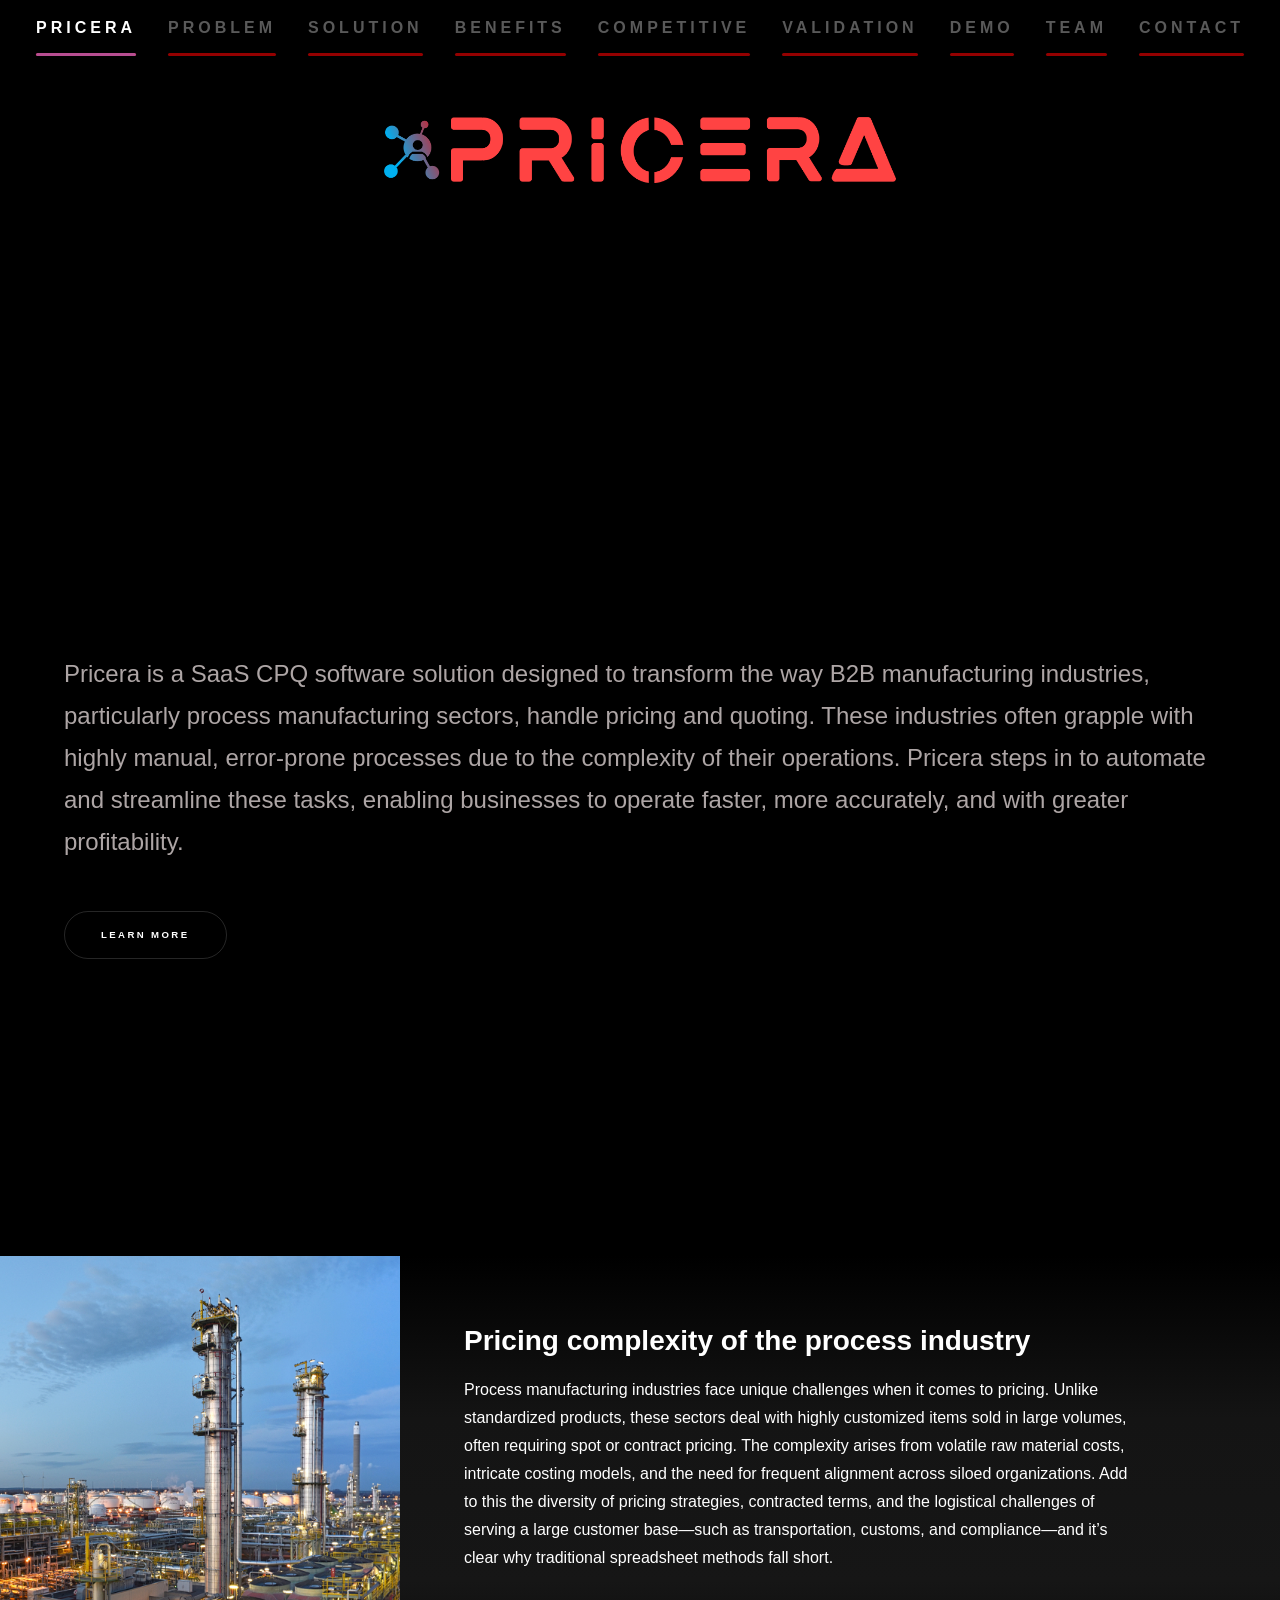
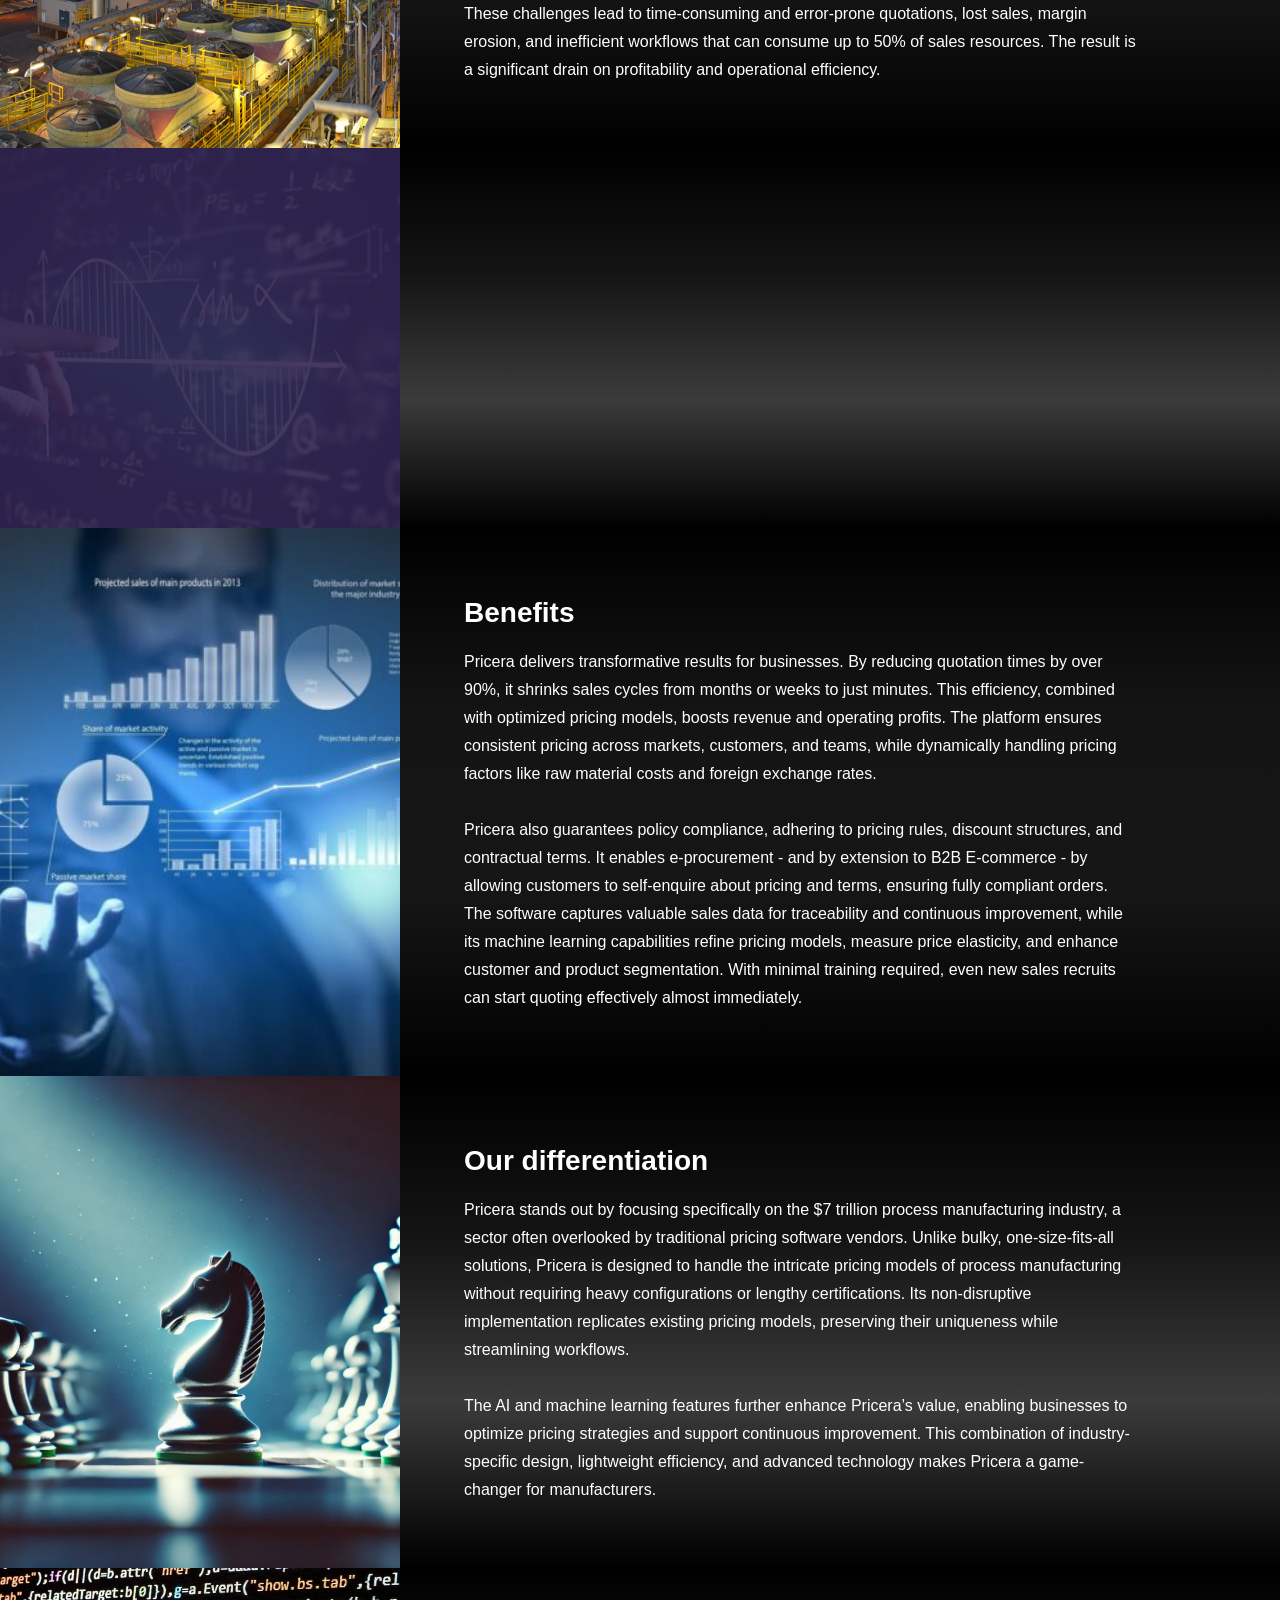
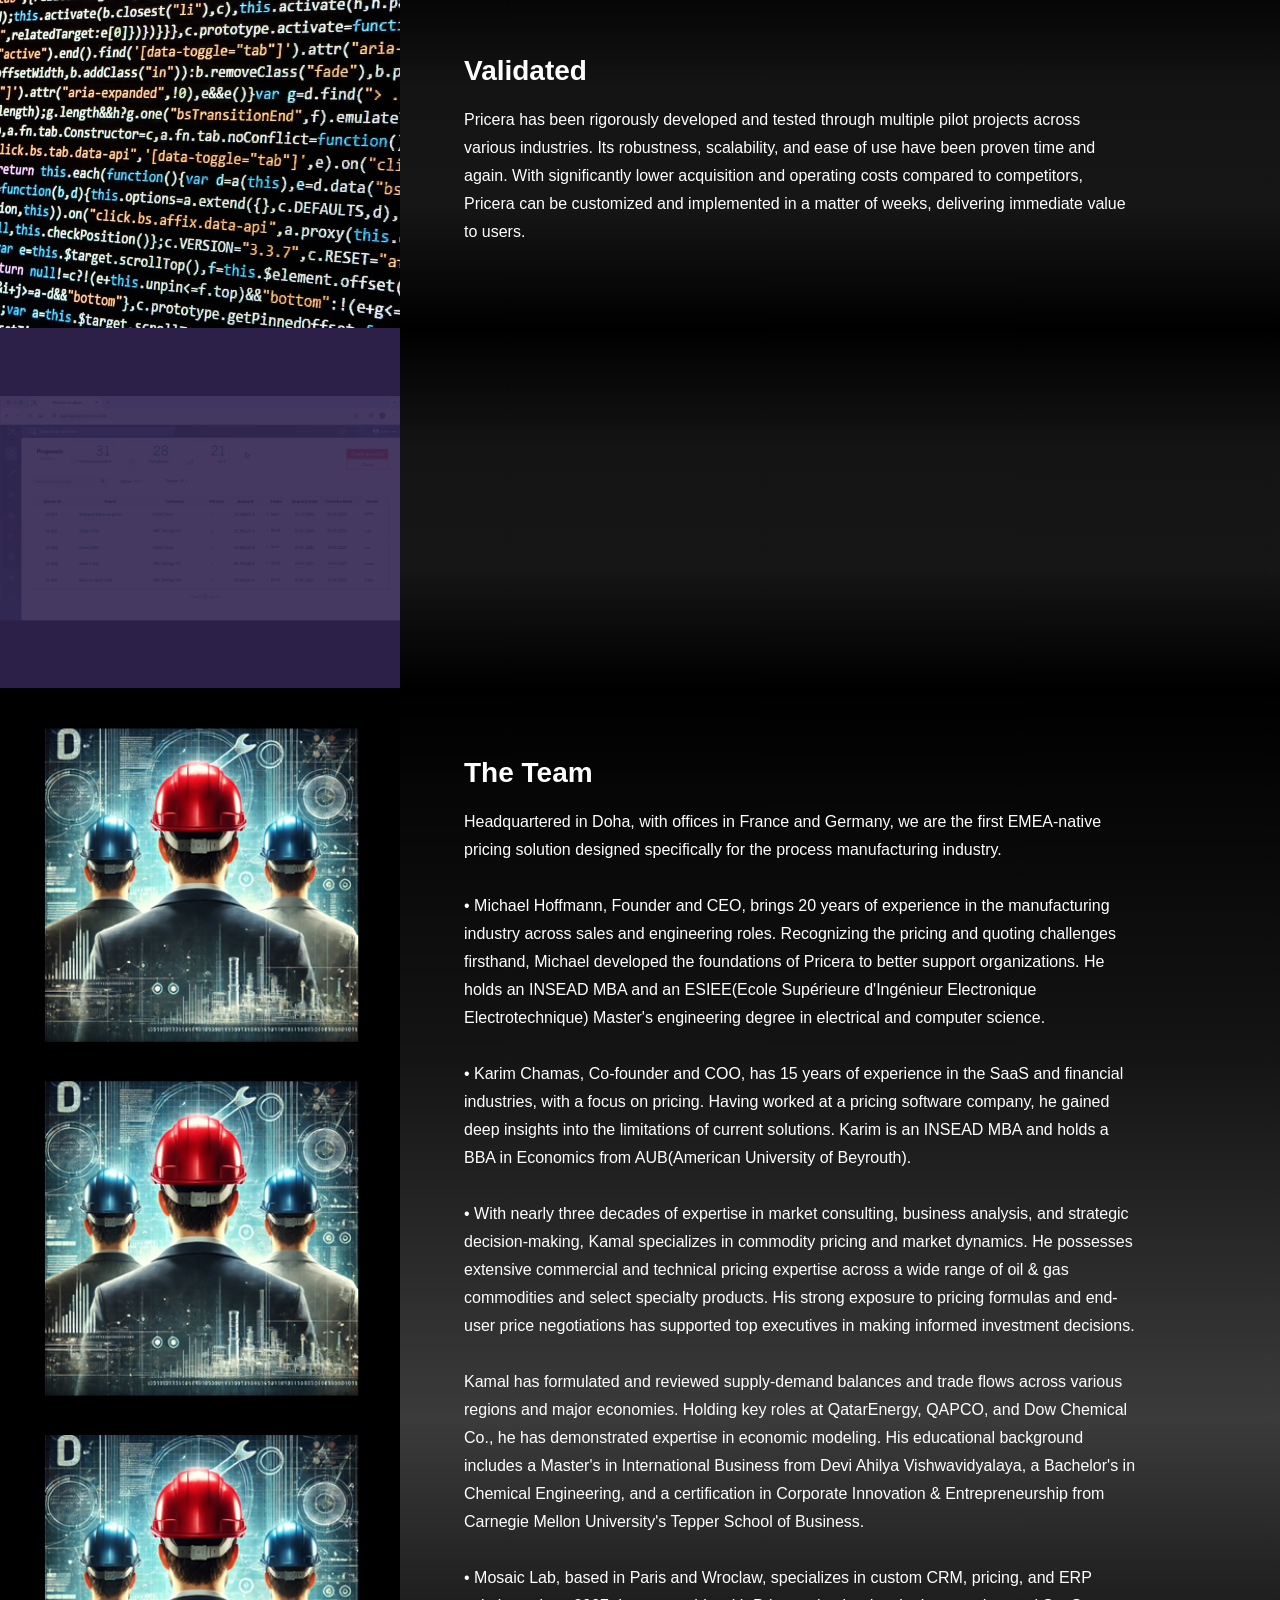
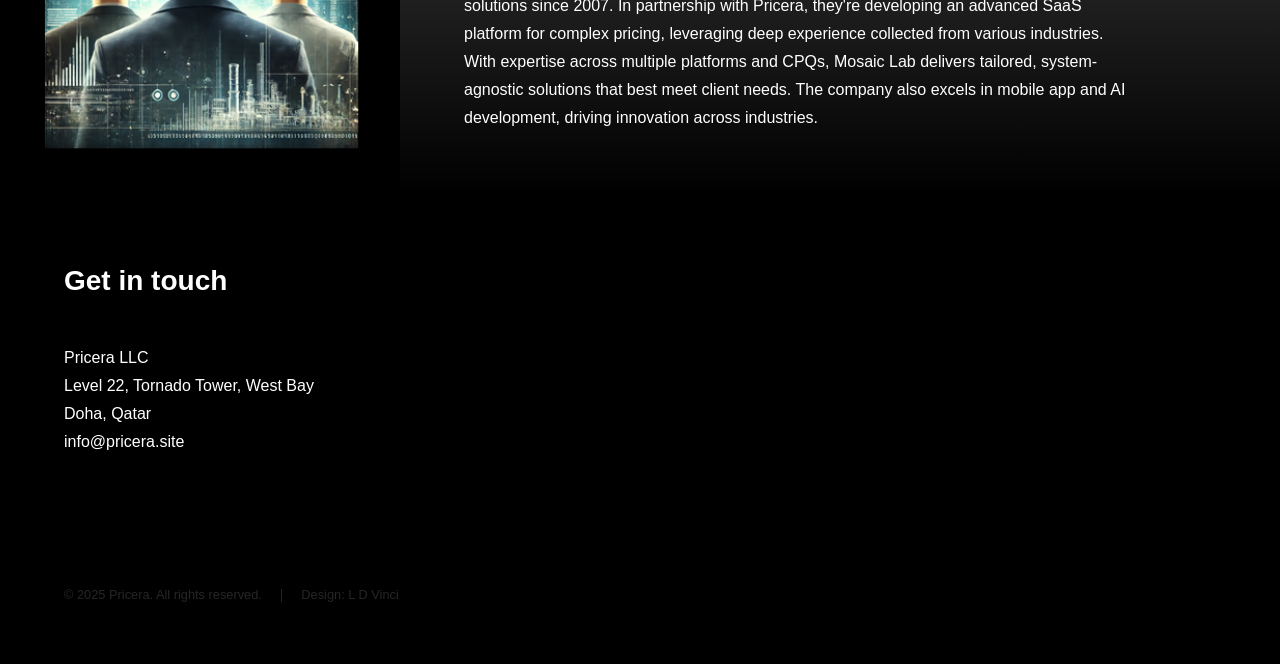
<file: index.html>
<!DOCTYPE HTML>
<!--
    Hyperspace by HTML5 UP
    html5up.net | @ajlkn
    Free for personal and commercial use under the CCA 3.0 license (html5up.net/license)
-->
<html>
    <head>

        <!-- Google tag (gtag.js) -->
        <script async src="https://www.googletagmanager.com/gtag/js?id=G-18NCVSWV6Q"></script>
        <script>
        window.dataLayer = window.dataLayer || [];
        function gtag(){dataLayer.push(arguments);}
        gtag('js', new Date());

        gtag('config', 'G-18NCVSWV6Q');
        </script>
        <a href="#" class="image logo-container">
            <img src="images/LogoMiddleRed.png" alt="" data-position="center center" />
        </a>
        <title>pricera</title>
        <meta charset="utf-8" />
        <meta name="viewport" content="width=device-width, initial-scale=1, user-scalable=no" />
        <meta name="description" content="pricera is a cpq saas pricing tool for the process manufacturing industry">
        <meta name="keywords" content="CPQ, Pricing, Prix, SaaS, Industry, process,transformation, Preise, automatisierung, automatization, calculation, digitization, digitalisierung, digitalisation, production, herstellung, fertigung">
        <meta name="author" content="priceera">
    
    
        <link rel="stylesheet" href="assets/css/main.css" />
        <noscript><link rel="stylesheet" href="assets/css/noscript.css" /></noscript>
    </head> 
    <body class="is-preload">

        <!-- Sidebar -->
            <section id="sidebar">
                <div class="inner">
                    <nav>
                        <ul>
                            <li><a href="#intro">Pricera</a></li>
                            <li><a href="#one">Problem</a></li>
                            <li><a href="#two">Solution</a></li>
                            <li><a href="#three">Benefits</a></li>
                            <li><a href="#four">Competitive</a></li>
                            <li><a href="#five">Validation</a></li>
                            <li><a href="#six">Demo</a></li>
                            <li><a href="#seven">Team</a></li>
                            <li><a href="#eight">Contact</a></li>                           

                        </ul>
                    </nav>
                </div>
            </section>

        <!-- Wrapper -->
            <div id="wrapper">

                <!-- Intro -->
                    <section id="intro" class="wrapper style1 fullscreen fade-up">
                        <div class="inner">
                            <p> Pricera is a SaaS CPQ software solution designed to transform 
                                the way B2B manufacturing industries, particularly process 
                                manufacturing sectors, handle pricing and quoting. 
                                 These industries often grapple with highly manual, 
                                 error-prone processes due to the complexity of their 
                                 operations. Pricera steps in to automate and streamline 
                                 these tasks, enabling businesses to operate faster, 
                                 more accurately, and with greater profitability.
                                </p>
                            <ul class="actions">
                                <li><a href="#one" class="button scrolly">Learn more</a></li>
                            </ul>
                        </div>
                    </section>
                <!-- One -->
                    <section id="one" class="wrapper style2 spotlights">
                        <section>
                            <a href="#" class="image"><img src="images/processindustry.jpg" alt="" data-position="center center" /></a>
                            <div class="content">
                                <div class="inner">
                                    <h2>Pricing complexity of the process industry</h2>
                                    <p>Process manufacturing industries face unique challenges 
                                        when it comes to pricing. Unlike standardized products, 
                                        these sectors deal with highly customized items sold 
                                        in large volumes, often requiring spot or contract 
                                        pricing. The complexity arises from volatile raw 
                                        material costs, intricate costing models, and the 
                                        need for frequent alignment across siloed 
                                        organizations. Add to this the diversity of 
                                        pricing strategies, contracted terms, and the 
                                        logistical challenges of serving a large 
                                        customer base—such as transportation, customs,
                                        and compliance—and it’s clear why traditional spreadsheet
                                        methods fall short.
                                        <br><br>
                                        These challenges lead to time-consuming 
                                        and error-prone quotations, lost sales, 
                                        margin erosion, and inefficient workflows 
                                        that can consume up to 50% of sales 
                                        resources. The result is a significant 
                                        drain on profitability and operational 
                                        efficiency.
                                </div>
                            </div>
                        </section>
                    </section>

                <!-- Two -->
                <section id="two" class="wrapper style2-alt spotlights">
                    <section>
                        <a href="#" class="image"><img src="images/tested.jpg" alt="" data-position="center center" /></a>
                        <div class="content">
                            <div class="inner">
                                <h2>How we solve it</h2>
                                <p>Pricera eliminates the need for cumbersome spreadsheets, manual pricing 
                                    rules, and lengthy alignment meetings. Instead, it offers a single, 
                                    automated SaaS tool that simplifies pricing and quoting processes 
                                    across plants, divisions, and even countries. Whether used as a 
                                    standalone solution or integrated with existing CRM/ERP systems, 
                                    Pricera adapts to the unique sales processes and product complexities 
                                    of each company. Additionally, its AI and Machine Learning module leverages 
                                    collected sales data to optimize pricing strategies and drive continuous improvement.                                    </p>

                            </div>
                        </div>
                    </section>
                </section>

                <!-- Three -->
    
                <section id="three" class="wrapper style2 spotlights">
                    <section>
                        <a href="#" class="image"><img src="images/Benefits.jpeg" alt="" data-position="center center" /></a>
                        <div class="content">
                            <div class="inner">
                                <h2>Benefits</h2>
                                <p> Pricera delivers transformative results for businesses. 
                                    By reducing quotation times by over 90%, it shrinks 
                                    sales cycles from months or weeks to just minutes. 
                                    This efficiency, combined with optimized pricing 
                                    models, boosts revenue and operating profits. 
                                    The platform ensures consistent pricing across 
                                    markets, customers, and teams, while dynamically 
                                    handling  pricing factors like 
                                    raw material costs and foreign exchange rates.
                                    <br><br>
                                    Pricera also guarantees policy compliance, adhering 
                                    to pricing rules, discount structures, and 
                                    contractual terms. It enables e-procurement - and by extension to B2B E-commerce - by 
                                    allowing customers to self-enquire about pricing 
                                    and terms, ensuring fully compliant orders. The 
                                    software captures valuable sales data for 
                                    traceability and continuous improvement, while its 
                                    machine learning capabilities refine pricing models, 
                                    measure price elasticity, and enhance customer and 
                                    product segmentation. With minimal training required, 
                                    even new sales recruits can start quoting effectively 
                                    almost immediately.                                 
                                    </p>
                                

                            </div>
                        </div>
                    </section>
                </section>

                <!-- four -->
                <section id="four" class="wrapper style2-alt spotlights">
                    <section>
                        <a href="#" class="image"><img src="images/differentiation.webp" alt="" data-position="center center" /></a>
                        <div class="content">
                            <div class="inner">
                                <h2>Our differentiation</h2>
                                <p> 
                                    Pricera stands out by focusing specifically on the 
                                    $7 trillion process manufacturing industry, a 
                                    sector often overlooked by traditional pricing 
                                    software vendors. Unlike bulky, one-size-fits-all 
                                    solutions, Pricera is designed to handle the 
                                    intricate pricing models of process manufacturing
                                     without requiring heavy configurations or lengthy 
                                     certifications. Its non-disruptive implementation 
                                     replicates existing pricing models, preserving 
                                     their uniqueness while streamlining workflows.
                                     <br><br>
                                    The AI and machine learning features 
                                    further enhance Pricera’s value, enabling businesses 
                                    to optimize pricing strategies and support continuous 
                                    improvement. This combination of industry-specific 
                                    design, lightweight efficiency, and advanced 
                                    technology makes Pricera a game-changer for manufacturers.                               </p>

                            </div>
                        </div>
                    </section>
                </section>


                <!-- Five -->

                <section id="five" class="wrapper style2 spotlights">
                    <section>
                        <a href="#" class="image"><img src="images/validation.webp" alt="" data-position="center center" /></a>
                        <div class="content">
                            <div class="inner">
                                <h2>Validated</h2>
                                <p> Pricera has been rigorously developed and tested 
                                    through multiple pilot projects across various 
                                    industries. Its robustness, scalability, and 
                                    ease of use have been proven time and again. 
                                    With significantly lower acquisition and 
                                    operating costs compared to competitors, Pricera 
                                    can be customized and implemented in a matter of 
                                    weeks, delivering immediate value to users.                                   
                                    </p>
                                

                            </div>
                        </div>
                    </section>
                </section>
                <!-- six -->

                <section id="six" class="wrapper style2 spotlights">
                    <section>
                        <a href="#" class="image"><img src="images/demo.png" alt="" data-position="center center" /></a>
                        <div class="content">
                            <div class="inner">
                                <h2>Demo</h2>
                                <p> A web link to the demo will be provided upon request.                                
                                    </p>
                                

                            </div>
                        </div>
                    </section>
                </section>




                <!-- seven -->
                <section id="seven" class="wrapper style2-alt spotlights">
                    <section>
                        <a href="#" class="image"><img src="images/team.png" alt="" data-position="center center" /></a>
                        <div class="content">
                            <div class="inner">
                                <h2>The Team</h2>
                                <p> 
                                    Headquartered in Doha, with offices in France and Germany, we are the first EMEA-native pricing solution
                                    designed specifically for the process manufacturing industry.
                                    <br><br>
                                    • Michael Hoffmann, Founder and CEO, brings 20 years of 
                                    experience in the manufacturing industry across sales 
                                    and engineering roles. Recognizing the pricing and quoting challenges firsthand, Michael developed the foundations of Pricera to better support organizations. He holds an INSEAD MBA and an ESIEE(Ecole Supérieure d'Ingénieur Electronique Electrotechnique) Master's engineering degree in electrical and computer science.<br><br>
                                    • Karim Chamas, Co-founder and COO, has 15 years of experience in the SaaS and financial industries, with a focus on pricing. 
                                    Having worked at a pricing software company, he gained deep insights into the limitations of current solutions. Karim is an INSEAD MBA and holds a BBA in Economics from AUB(American University of Beyrouth).<br><br>
                                    • With nearly three decades of expertise in market consulting, business analysis, and strategic decision-making, Kamal specializes in commodity pricing and market dynamics. He possesses extensive commercial and technical pricing expertise across a wide range of oil & gas commodities and select specialty products. His strong exposure to pricing formulas and end-user price negotiations has supported top executives in making informed investment decisions.<br><br>
                                    Kamal  has formulated and reviewed supply-demand balances and trade flows across various regions and major economies. Holding key roles at QatarEnergy, QAPCO, and Dow Chemical Co., he has demonstrated expertise in economic modeling. His educational background includes a Master's in International Business from Devi Ahilya Vishwavidyalaya, a Bachelor's in Chemical Engineering, and a certification in Corporate Innovation & Entrepreneurship from Carnegie Mellon University's Tepper School of Business.<br><br>
                                                                
                                    • Mosaic Lab, based in Paris and Wroclaw, specializes in custom CRM, pricing, and ERP solutions since 2007. In partnership with Pricera, they're developing an advanced SaaS platform 
                                    for complex pricing, leveraging deep experience collected from various industries. With expertise across multiple platforms and CPQs, Mosaic Lab delivers tailored, system-agnostic 
                                    solutions that best meet client needs. The company also excels in mobile app and AI development, driving innovation across industries.
                                    </p>

                            </div>
                        </div>
                    </section>
                </section>

                <!-- seven -->
                    <section id="eight" class="wrapper style1 fade-up">
                        <div class="inner">
                            <h2>Get in touch</h2><br>
                            <p>Pricera LLC<br>
                            Level 22, Tornado Tower, West Bay<br>
                            Doha, Qatar<br>
                            info@pricera.site</p>



                        </div>
                    </section>

            </div>

        <!-- Footer -->
            <footer id="footer" class="wrapper style1-alt">
                <div class="inner">
                    <ul class="menu">
                        <li>&copy; 2025 Pricera. All rights reserved.</li><li>Design: L D Vinci</a></li>
                    </ul>
                </div>
            </footer>

        <!-- Scripts -->
            <script src="assets/js/jquery.min.js"></script>
            <script src="assets/js/jquery.scrollex.min.js"></script>
            <script src="assets/js/jquery.scrolly.min.js"></script>
            <script src="assets/js/browser.min.js"></script>
            <script src="assets/js/breakpoints.min.js"></script>
            <script src="assets/js/util.js"></script>
            <script src="assets/js/main.js"></script>

    </body>
</html>
</file>
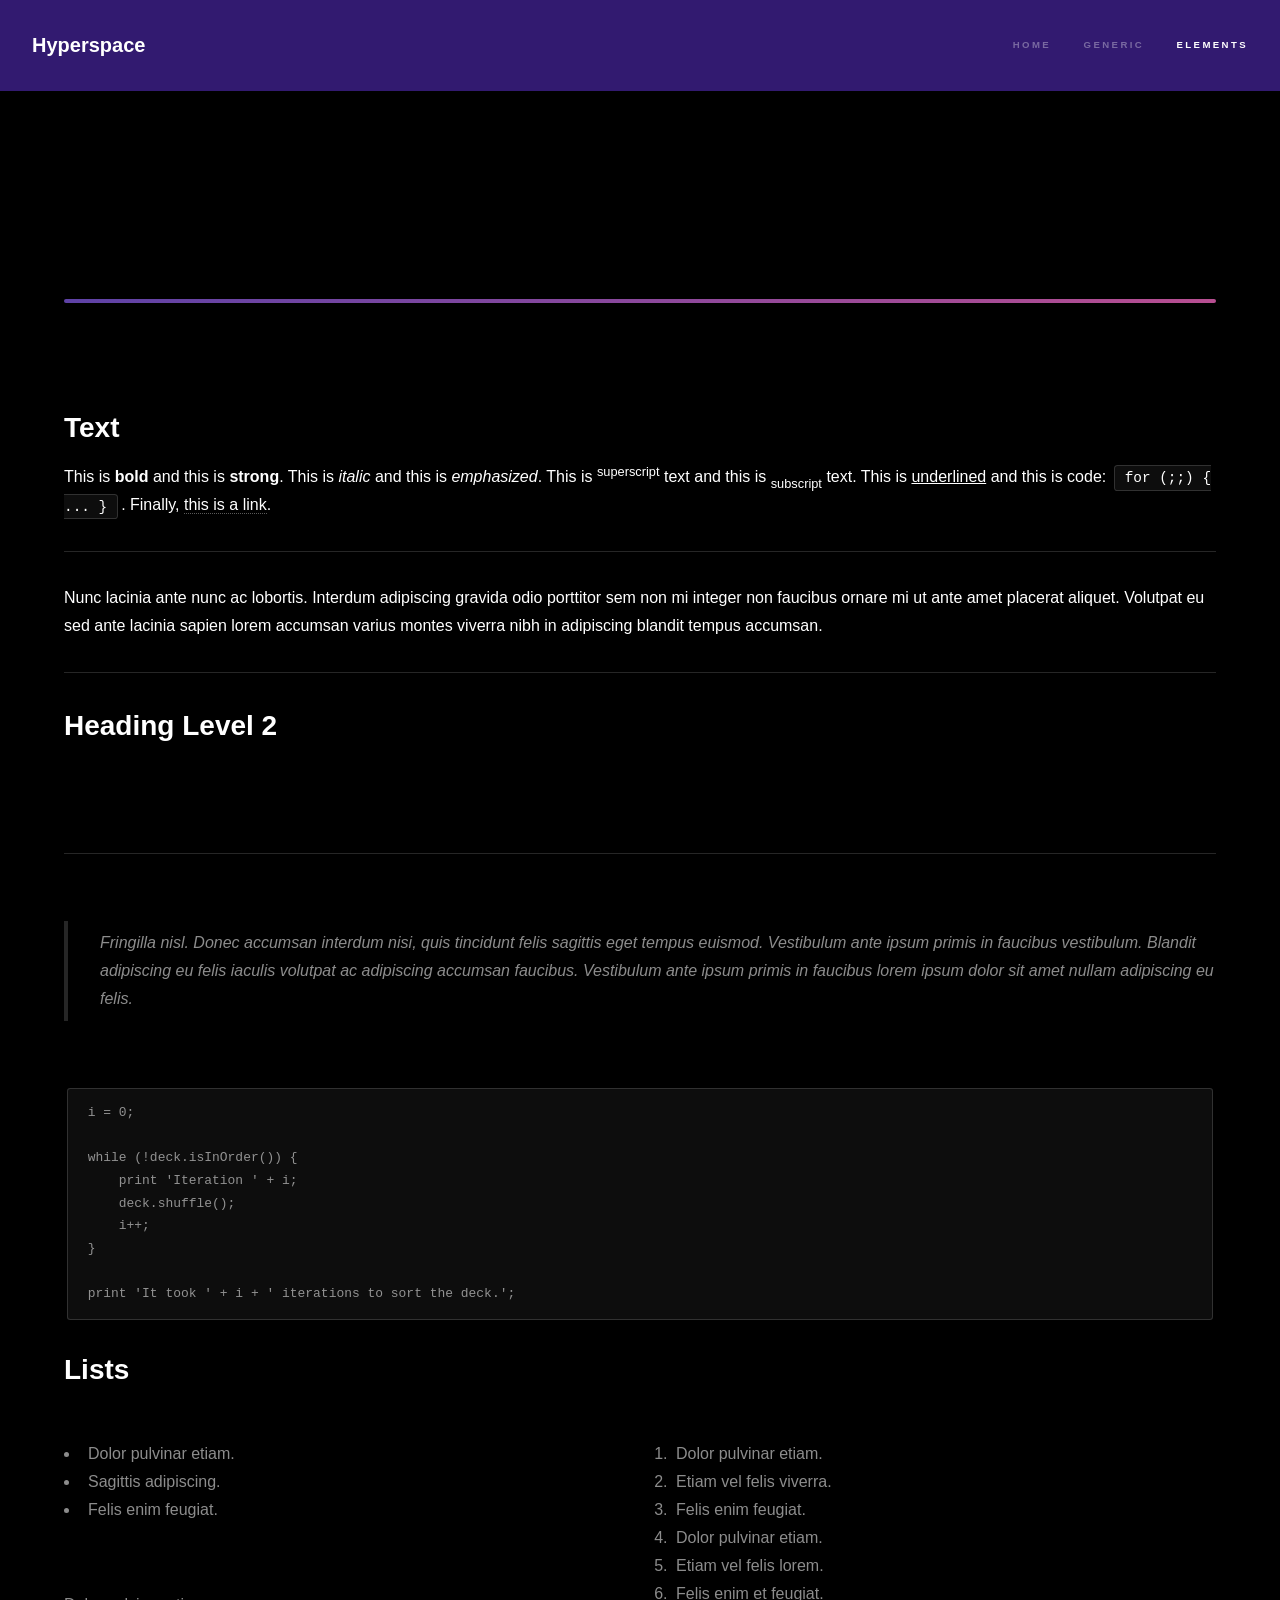
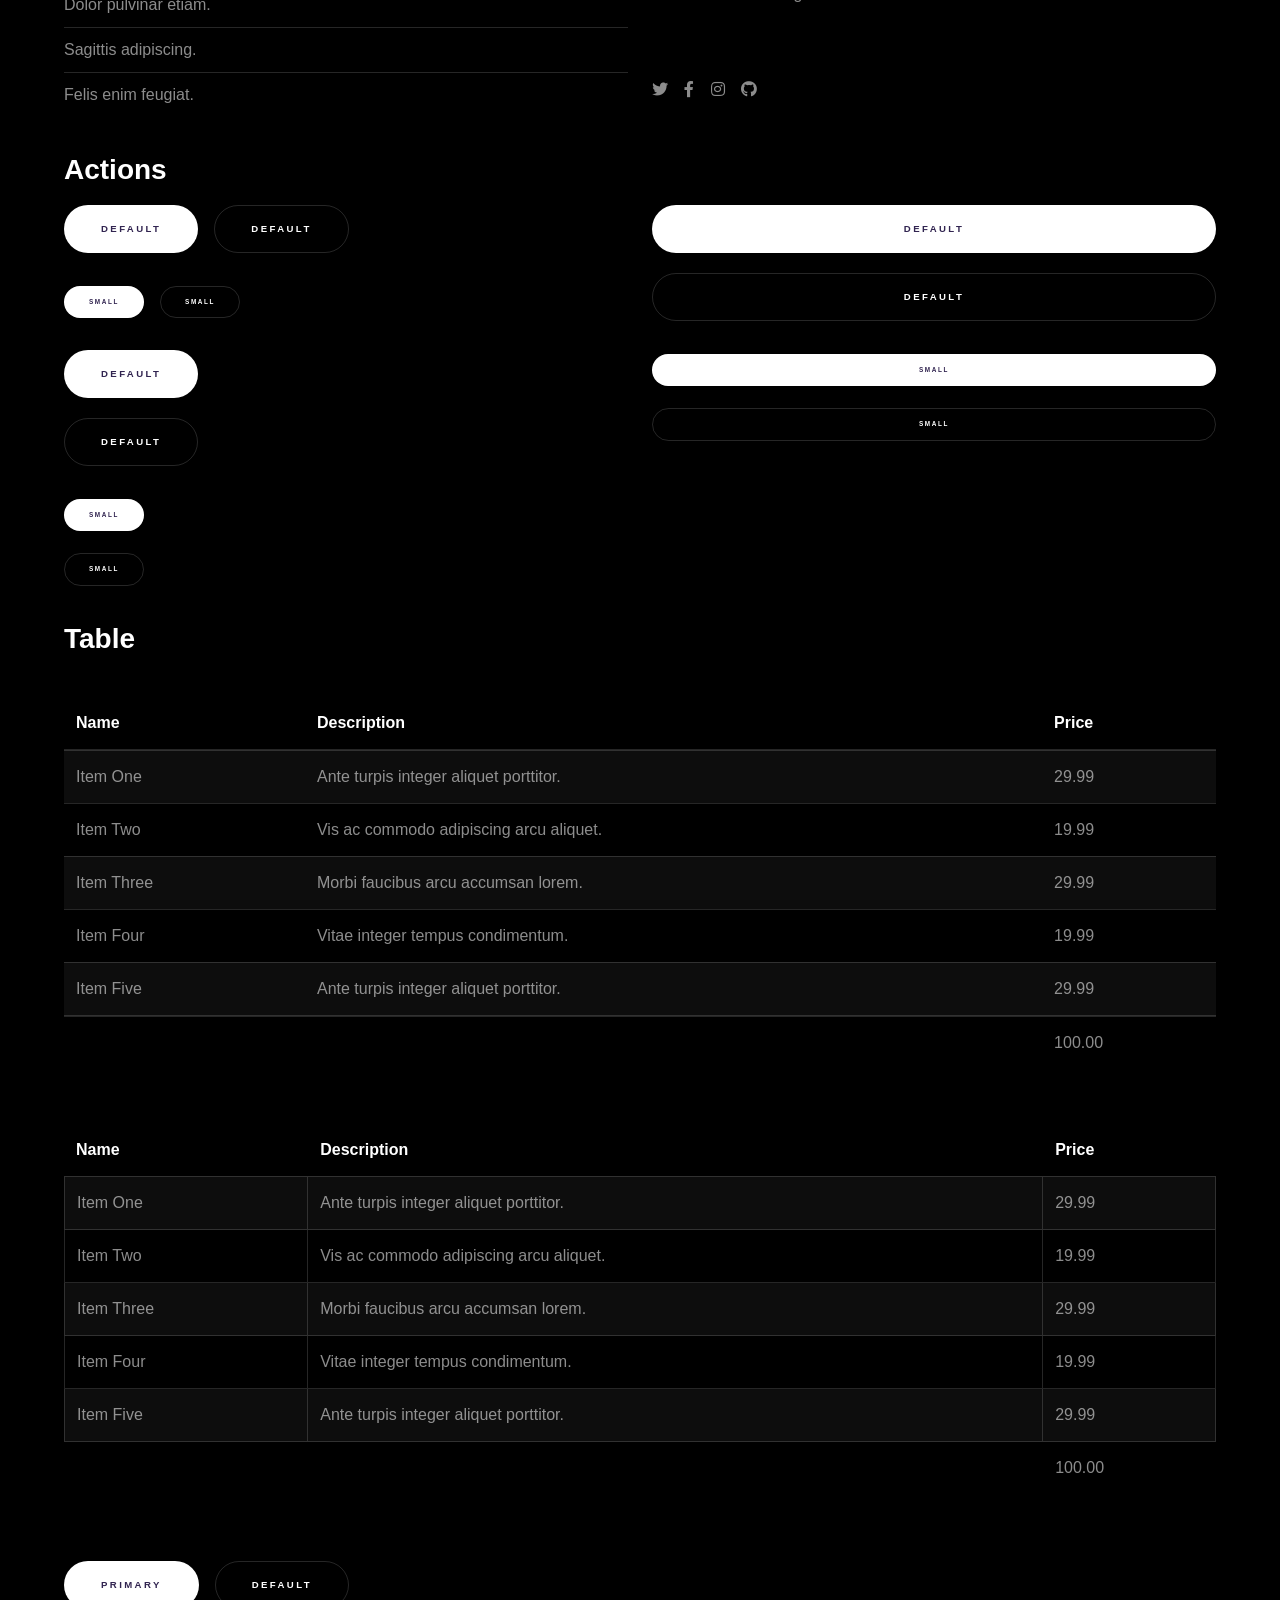
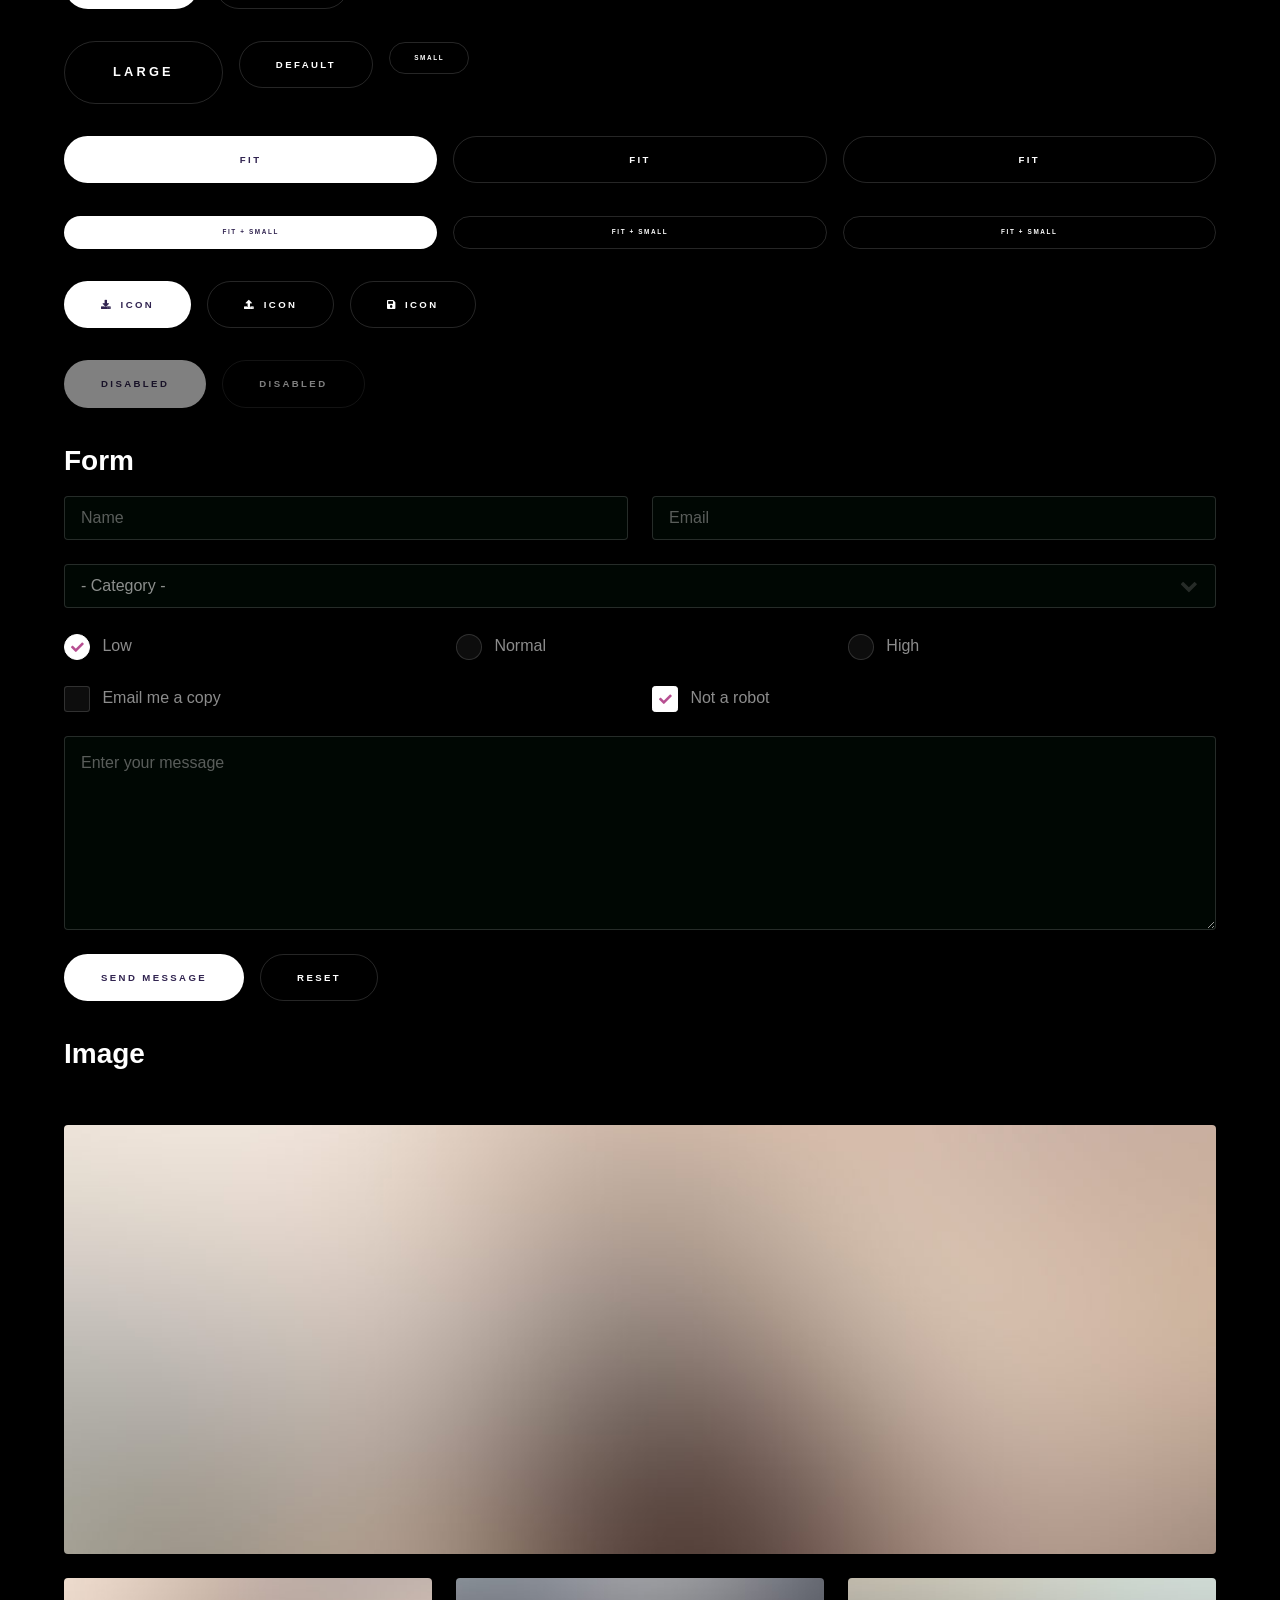
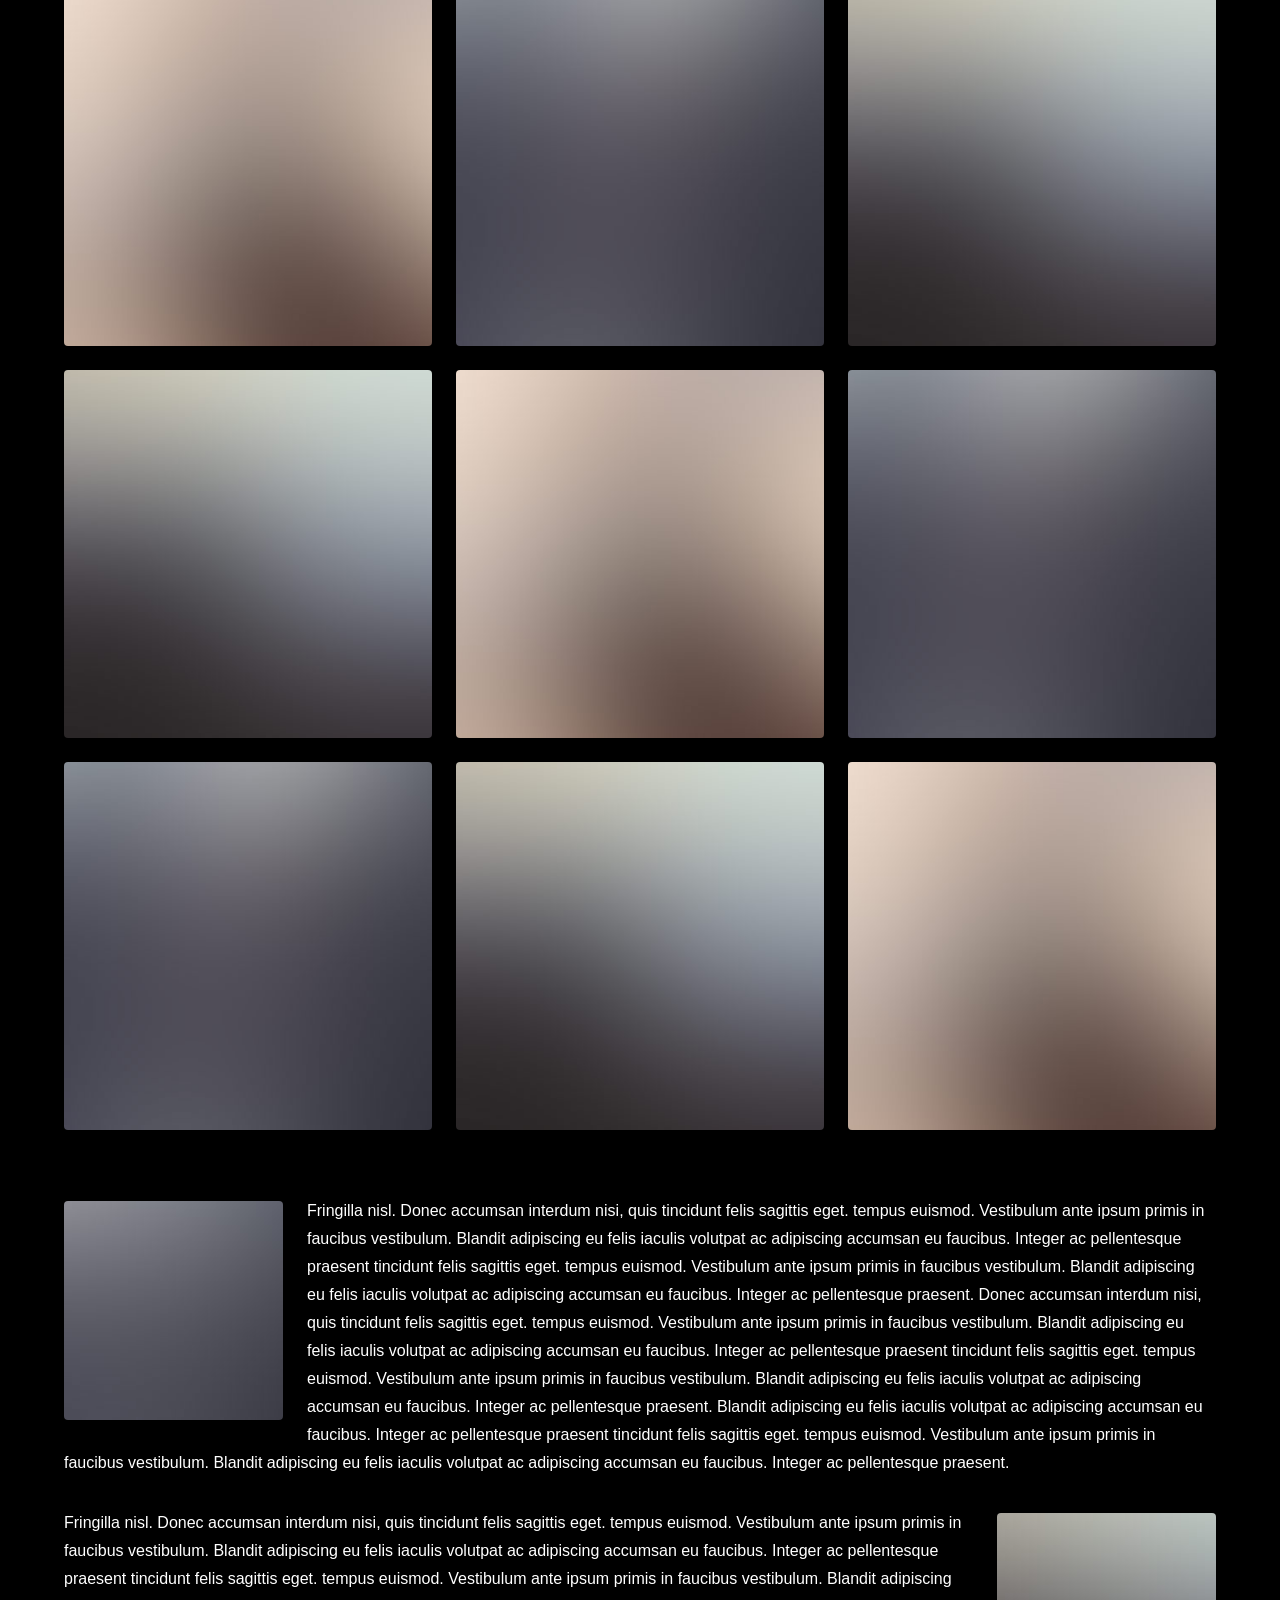
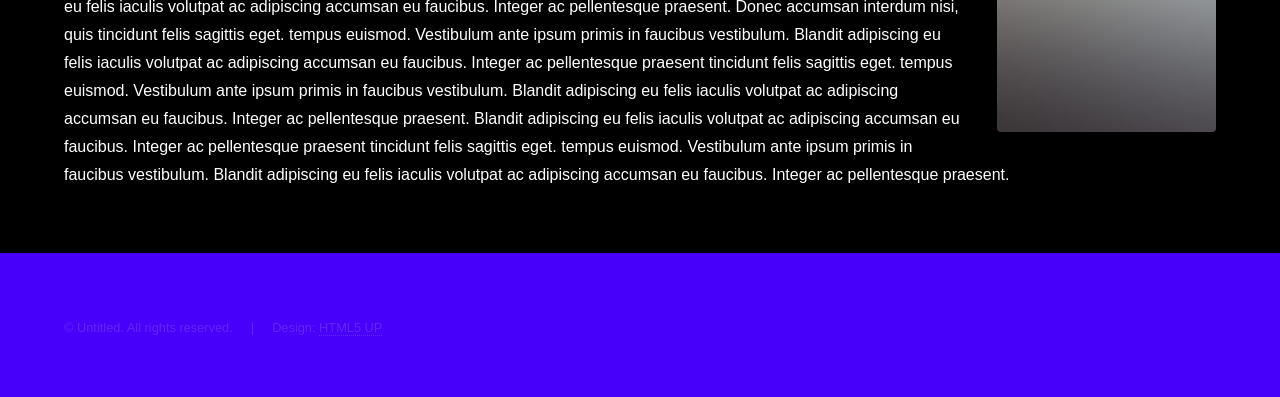
<file: elements.html>
<!DOCTYPE HTML>
<!--
	Hyperspace by HTML5 UP
	html5up.net | @ajlkn
	Free for personal and commercial use under the CCA 3.0 license (html5up.net/license)
-->
<html>
	<head>
		<title>Elements - Hyperspace by HTML5 UP</title>
		<meta charset="utf-8" />
		<meta name="viewport" content="width=device-width, initial-scale=1, user-scalable=no" />
		<link rel="stylesheet" href="assets/css/main.css" />
		<noscript><link rel="stylesheet" href="assets/css/noscript.css" /></noscript>
	</head>
	<body class="is-preload">

		<!-- Header -->
			<header id="header">
				<a href="index.html" class="title">Hyperspace</a>
				<nav>
					<ul>
						<li><a href="index.html">Home</a></li>
						<li><a href="generic.html">Generic</a></li>
						<li><a href="elements.html"  class="active">Elements</a></li>
					</ul>
				</nav>
			</header>

		<!-- Wrapper -->
			<div id="wrapper">

				<!-- Main -->
					<section id="main" class="wrapper">
						<div class="inner">
							<h1 class="major">Elements</h1>

							<!-- Text -->
								<section>
									<h2>Text</h2>
									<p>This is <b>bold</b> and this is <strong>strong</strong>. This is <i>italic</i> and this is <em>emphasized</em>.
									This is <sup>superscript</sup> text and this is <sub>subscript</sub> text.
									This is <u>underlined</u> and this is code: <code>for (;;) { ... }</code>. Finally, <a href="#">this is a link</a>.</p>
									<hr />
									<p>Nunc lacinia ante nunc ac lobortis. Interdum adipiscing gravida odio porttitor sem non mi integer non faucibus ornare mi ut ante amet placerat aliquet. Volutpat eu sed ante lacinia sapien lorem accumsan varius montes viverra nibh in adipiscing blandit tempus accumsan.</p>
									<hr />
									<h2>Heading Level 2</h2>
									<h3>Heading Level 3</h3>
									<h4>Heading Level 4</h4>
									<hr />
									<h3>Blockquote</h3>
									<blockquote>Fringilla nisl. Donec accumsan interdum nisi, quis tincidunt felis sagittis eget tempus euismod. Vestibulum ante ipsum primis in faucibus vestibulum. Blandit adipiscing eu felis iaculis volutpat ac adipiscing accumsan faucibus. Vestibulum ante ipsum primis in faucibus lorem ipsum dolor sit amet nullam adipiscing eu felis.</blockquote>
									<h3>Preformatted</h3>
									<pre><code>i = 0;

while (!deck.isInOrder()) {
    print 'Iteration ' + i;
    deck.shuffle();
    i++;
}

print 'It took ' + i + ' iterations to sort the deck.';</code></pre>
								</section>

							<!-- Lists -->
								<section>
									<h2>Lists</h2>
									<div class="row">
										<div class="col-6 col-12-medium">
											<h3>Unordered</h3>
											<ul>
												<li>Dolor pulvinar etiam.</li>
												<li>Sagittis adipiscing.</li>
												<li>Felis enim feugiat.</li>
											</ul>
											<h3>Alternate</h3>
											<ul class="alt">
												<li>Dolor pulvinar etiam.</li>
												<li>Sagittis adipiscing.</li>
												<li>Felis enim feugiat.</li>
											</ul>
										</div>
										<div class="col-6 col-12-medium">
											<h3>Ordered</h3>
											<ol>
												<li>Dolor pulvinar etiam.</li>
												<li>Etiam vel felis viverra.</li>
												<li>Felis enim feugiat.</li>
												<li>Dolor pulvinar etiam.</li>
												<li>Etiam vel felis lorem.</li>
												<li>Felis enim et feugiat.</li>
											</ol>
											<h3>Icons</h3>
											<ul class="icons">
												<li><a href="#" class="icon brands fa-twitter"><span class="label">Twitter</span></a></li>
												<li><a href="#" class="icon brands fa-facebook-f"><span class="label">Facebook</span></a></li>
												<li><a href="#" class="icon brands fa-instagram"><span class="label">Instagram</span></a></li>
												<li><a href="#" class="icon brands fa-github"><span class="label">Github</span></a></li>
											</ul>
										</div>
									</div>
									<h2>Actions</h2>
									<div class="row">
										<div class="col-6 col-12-medium">
											<ul class="actions">
												<li><a href="#" class="button primary">Default</a></li>
												<li><a href="#" class="button">Default</a></li>
											</ul>
											<ul class="actions small">
												<li><a href="#" class="button primary small">Small</a></li>
												<li><a href="#" class="button small">Small</a></li>
											</ul>
											<ul class="actions stacked">
												<li><a href="#" class="button primary">Default</a></li>
												<li><a href="#" class="button">Default</a></li>
											</ul>
											<ul class="actions stacked">
												<li><a href="#" class="button primary small">Small</a></li>
												<li><a href="#" class="button small">Small</a></li>
											</ul>
										</div>
										<div class="col-6 col-12-medium">
											<ul class="actions stacked">
												<li><a href="#" class="button primary fit">Default</a></li>
												<li><a href="#" class="button fit">Default</a></li>
											</ul>
											<ul class="actions stacked">
												<li><a href="#" class="button primary small fit">Small</a></li>
												<li><a href="#" class="button small fit">Small</a></li>
											</ul>
										</div>
									</div>
								</section>

							<!-- Table -->
								<section>
									<h2>Table</h2>
									<h3>Default</h3>
									<div class="table-wrapper">
										<table>
											<thead>
												<tr>
													<th>Name</th>
													<th>Description</th>
													<th>Price</th>
												</tr>
											</thead>
											<tbody>
												<tr>
													<td>Item One</td>
													<td>Ante turpis integer aliquet porttitor.</td>
													<td>29.99</td>
												</tr>
												<tr>
													<td>Item Two</td>
													<td>Vis ac commodo adipiscing arcu aliquet.</td>
													<td>19.99</td>
												</tr>
												<tr>
													<td>Item Three</td>
													<td> Morbi faucibus arcu accumsan lorem.</td>
													<td>29.99</td>
												</tr>
												<tr>
													<td>Item Four</td>
													<td>Vitae integer tempus condimentum.</td>
													<td>19.99</td>
												</tr>
												<tr>
													<td>Item Five</td>
													<td>Ante turpis integer aliquet porttitor.</td>
													<td>29.99</td>
												</tr>
											</tbody>
											<tfoot>
												<tr>
													<td colspan="2"></td>
													<td>100.00</td>
												</tr>
											</tfoot>
										</table>
									</div>

									<h3>Alternate</h3>
									<div class="table-wrapper">
										<table class="alt">
											<thead>
												<tr>
													<th>Name</th>
													<th>Description</th>
													<th>Price</th>
												</tr>
											</thead>
											<tbody>
												<tr>
													<td>Item One</td>
													<td>Ante turpis integer aliquet porttitor.</td>
													<td>29.99</td>
												</tr>
												<tr>
													<td>Item Two</td>
													<td>Vis ac commodo adipiscing arcu aliquet.</td>
													<td>19.99</td>
												</tr>
												<tr>
													<td>Item Three</td>
													<td> Morbi faucibus arcu accumsan lorem.</td>
													<td>29.99</td>
												</tr>
												<tr>
													<td>Item Four</td>
													<td>Vitae integer tempus condimentum.</td>
													<td>19.99</td>
												</tr>
												<tr>
													<td>Item Five</td>
													<td>Ante turpis integer aliquet porttitor.</td>
													<td>29.99</td>
												</tr>
											</tbody>
											<tfoot>
												<tr>
													<td colspan="2"></td>
													<td>100.00</td>
												</tr>
											</tfoot>
										</table>
									</div>
								</section>

							<!-- Buttons -->
								<section>
									<h3>Buttons</h3>
									<ul class="actions">
										<li><a href="#" class="button primary">Primary</a></li>
										<li><a href="#" class="button">Default</a></li>
									</ul>
									<ul class="actions">
										<li><a href="#" class="button large">Large</a></li>
										<li><a href="#" class="button">Default</a></li>
										<li><a href="#" class="button small">Small</a></li>
									</ul>
									<ul class="actions fit">
										<li><a href="#" class="button primary fit">Fit</a></li>
										<li><a href="#" class="button fit">Fit</a></li>
										<li><a href="#" class="button fit">Fit</a></li>
									</ul>
									<ul class="actions fit small">
										<li><a href="#" class="button primary fit small">Fit + Small</a></li>
										<li><a href="#" class="button fit small">Fit + Small</a></li>
										<li><a href="#" class="button fit small">Fit + Small</a></li>
									</ul>
									<ul class="actions">
										<li><a href="#" class="button primary icon solid fa-download">Icon</a></li>
										<li><a href="#" class="button icon solid fa-upload">Icon</a></li>
										<li><a href="#" class="button icon solid fa-save">Icon</a></li>
									</ul>
									<ul class="actions">
										<li><span class="button primary disabled">Disabled</span></li>
										<li><span class="button disabled">Disabled</span></li>
									</ul>
								</section>

							<!-- Form -->
								<section>
									<h2>Form</h2>
									<form method="post" action="#">
										<div class="row gtr-uniform">
											<div class="col-6 col-12-xsmall">
												<input type="text" name="demo-name" id="demo-name" value="" placeholder="Name" />
											</div>
											<div class="col-6 col-12-xsmall">
												<input type="email" name="demo-email" id="demo-email" value="" placeholder="Email" />
											</div>
											<div class="col-12">
												<select name="demo-category" id="demo-category">
													<option value="">- Category -</option>
													<option value="1">Manufacturing</option>
													<option value="1">Shipping</option>
													<option value="1">Administration</option>
													<option value="1">Human Resources</option>
												</select>
											</div>
											<div class="col-4 col-12-small">
												<input type="radio" id="demo-priority-low" name="demo-priority" checked>
												<label for="demo-priority-low">Low</label>
											</div>
											<div class="col-4 col-12-small">
												<input type="radio" id="demo-priority-normal" name="demo-priority">
												<label for="demo-priority-normal">Normal</label>
											</div>
											<div class="col-4 col-12-small">
												<input type="radio" id="demo-priority-high" name="demo-priority">
												<label for="demo-priority-high">High</label>
											</div>
											<div class="col-6 col-12-small">
												<input type="checkbox" id="demo-copy" name="demo-copy">
												<label for="demo-copy">Email me a copy</label>
											</div>
											<div class="col-6 col-12-small">
												<input type="checkbox" id="demo-human" name="demo-human" checked>
												<label for="demo-human">Not a robot</label>
											</div>
											<div class="col-12">
												<textarea name="demo-message" id="demo-message" placeholder="Enter your message" rows="6"></textarea>
											</div>
											<div class="col-12">
												<ul class="actions">
													<li><input type="submit" value="Send Message" class="primary" /></li>
													<li><input type="reset" value="Reset" /></li>
												</ul>
											</div>
										</div>
									</form>
								</section>

							<!-- Image -->
								<section>
									<h2>Image</h2>
									<h3>Fit</h3>
									<div class="box alt">
										<div class="row gtr-uniform">
											<div class="col-12"><span class="image fit"><img src="images/pic04.jpg" alt="" /></span></div>
											<div class="col-4"><span class="image fit"><img src="images/pic01.jpg" alt="" /></span></div>
											<div class="col-4"><span class="image fit"><img src="images/pic02.jpg" alt="" /></span></div>
											<div class="col-4"><span class="image fit"><img src="images/pic03.jpg" alt="" /></span></div>
											<div class="col-4"><span class="image fit"><img src="images/pic03.jpg" alt="" /></span></div>
											<div class="col-4"><span class="image fit"><img src="images/pic01.jpg" alt="" /></span></div>
											<div class="col-4"><span class="image fit"><img src="images/pic02.jpg" alt="" /></span></div>
											<div class="col-4"><span class="image fit"><img src="images/pic02.jpg" alt="" /></span></div>
											<div class="col-4"><span class="image fit"><img src="images/pic03.jpg" alt="" /></span></div>
											<div class="col-4"><span class="image fit"><img src="images/pic01.jpg" alt="" /></span></div>
										</div>
									</div>
									<h3>Left &amp; Right</h3>
									<p><span class="image left"><img src="images/pic05.jpg" alt="" /></span>Fringilla nisl. Donec accumsan interdum nisi, quis tincidunt felis sagittis eget. tempus euismod. Vestibulum ante ipsum primis in faucibus vestibulum. Blandit adipiscing eu felis iaculis volutpat ac adipiscing accumsan eu faucibus. Integer ac pellentesque praesent tincidunt felis sagittis eget. tempus euismod. Vestibulum ante ipsum primis in faucibus vestibulum. Blandit adipiscing eu felis iaculis volutpat ac adipiscing accumsan eu faucibus. Integer ac pellentesque praesent. Donec accumsan interdum nisi, quis tincidunt felis sagittis eget. tempus euismod. Vestibulum ante ipsum primis in faucibus vestibulum. Blandit adipiscing eu felis iaculis volutpat ac adipiscing accumsan eu faucibus. Integer ac pellentesque praesent tincidunt felis sagittis eget. tempus euismod. Vestibulum ante ipsum primis in faucibus vestibulum. Blandit adipiscing eu felis iaculis volutpat ac adipiscing accumsan eu faucibus. Integer ac pellentesque praesent. Blandit adipiscing eu felis iaculis volutpat ac adipiscing accumsan eu faucibus. Integer ac pellentesque praesent tincidunt felis sagittis eget. tempus euismod. Vestibulum ante ipsum primis in faucibus vestibulum. Blandit adipiscing eu felis iaculis volutpat ac adipiscing accumsan eu faucibus. Integer ac pellentesque praesent.</p>
									<p><span class="image right"><img src="images/pic06.jpg" alt="" /></span>Fringilla nisl. Donec accumsan interdum nisi, quis tincidunt felis sagittis eget. tempus euismod. Vestibulum ante ipsum primis in faucibus vestibulum. Blandit adipiscing eu felis iaculis volutpat ac adipiscing accumsan eu faucibus. Integer ac pellentesque praesent tincidunt felis sagittis eget. tempus euismod. Vestibulum ante ipsum primis in faucibus vestibulum. Blandit adipiscing eu felis iaculis volutpat ac adipiscing accumsan eu faucibus. Integer ac pellentesque praesent. Donec accumsan interdum nisi, quis tincidunt felis sagittis eget. tempus euismod. Vestibulum ante ipsum primis in faucibus vestibulum. Blandit adipiscing eu felis iaculis volutpat ac adipiscing accumsan eu faucibus. Integer ac pellentesque praesent tincidunt felis sagittis eget. tempus euismod. Vestibulum ante ipsum primis in faucibus vestibulum. Blandit adipiscing eu felis iaculis volutpat ac adipiscing accumsan eu faucibus. Integer ac pellentesque praesent. Blandit adipiscing eu felis iaculis volutpat ac adipiscing accumsan eu faucibus. Integer ac pellentesque praesent tincidunt felis sagittis eget. tempus euismod. Vestibulum ante ipsum primis in faucibus vestibulum. Blandit adipiscing eu felis iaculis volutpat ac adipiscing accumsan eu faucibus. Integer ac pellentesque praesent.</p>
								</section>

						</div>
					</section>

			</div>

		<!-- Footer -->
			<footer id="footer" class="wrapper alt">
				<div class="inner">
					<ul class="menu">
						<li>&copy; Untitled. All rights reserved.</li><li>Design: <a href="http://html5up.net">HTML5 UP</a></li>
					</ul>
				</div>
			</footer>

		<!-- Scripts -->
			<script src="assets/js/jquery.min.js"></script>
			<script src="assets/js/jquery.scrollex.min.js"></script>
			<script src="assets/js/jquery.scrolly.min.js"></script>
			<script src="assets/js/browser.min.js"></script>
			<script src="assets/js/breakpoints.min.js"></script>
			<script src="assets/js/util.js"></script>
			<script src="assets/js/main.js"></script>

	</body>
</html>
</file>
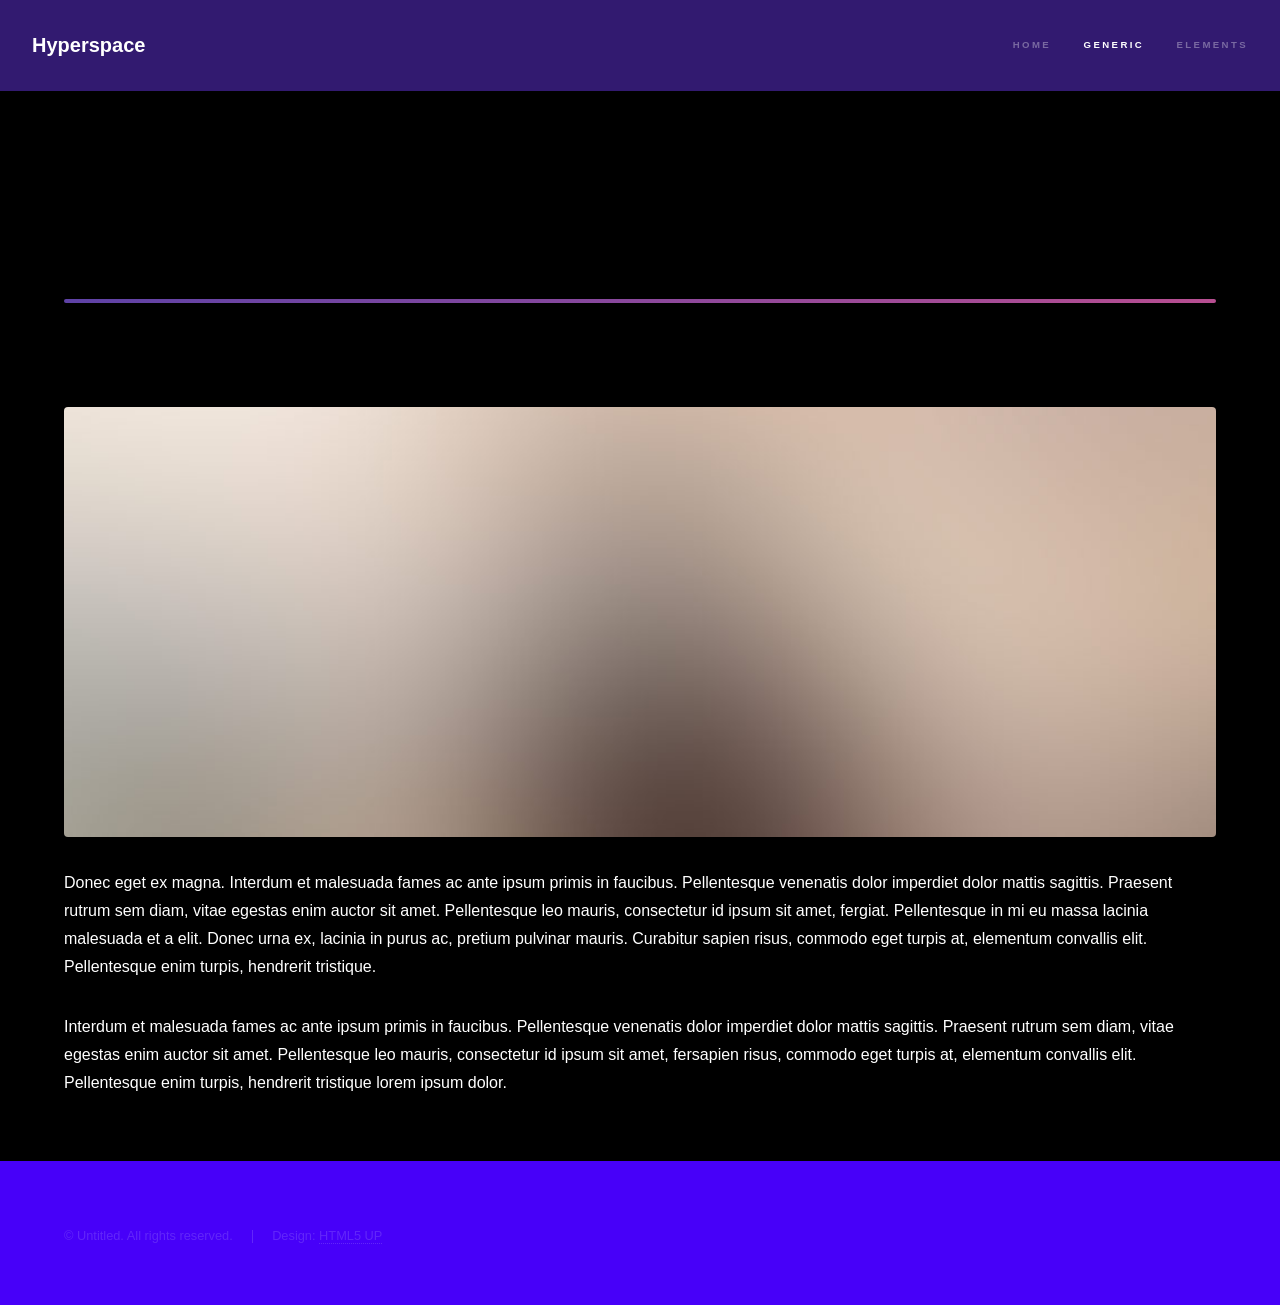
<file: generic.html>
<!DOCTYPE HTML>
<!--
	Hyperspace by HTML5 UP
	html5up.net | @ajlkn
	Free for personal and commercial use under the CCA 3.0 license (html5up.net/license)
-->
<html>
	<head>
		<title>Generic - Hyperspace by HTML5 UP</title>
		<meta charset="utf-8" />
		<meta name="viewport" content="width=device-width, initial-scale=1, user-scalable=no" />
		<link rel="stylesheet" href="assets/css/main.css" />
		<noscript><link rel="stylesheet" href="assets/css/noscript.css" /></noscript>
	</head>
	<body class="is-preload">

		<!-- Header -->
			<header id="header">
				<a href="index.html" class="title">Hyperspace</a>
				<nav>
					<ul>
						<li><a href="index.html">Home</a></li>
						<li><a href="generic.html" class="active">Generic</a></li>
						<li><a href="elements.html">Elements</a></li>
					</ul>
				</nav>
			</header>

		<!-- Wrapper -->
			<div id="wrapper">

				<!-- Main -->
					<section id="main" class="wrapper">
						<div class="inner">
							<h1 class="major">A Generic Page</h1>
							<span class="image fit"><img src="images/pic04.jpg" alt="" /></span>
							<p>Donec eget ex magna. Interdum et malesuada fames ac ante ipsum primis in faucibus. Pellentesque venenatis dolor imperdiet dolor mattis sagittis. Praesent rutrum sem diam, vitae egestas enim auctor sit amet. Pellentesque leo mauris, consectetur id ipsum sit amet, fergiat. Pellentesque in mi eu massa lacinia malesuada et a elit. Donec urna ex, lacinia in purus ac, pretium pulvinar mauris. Curabitur sapien risus, commodo eget turpis at, elementum convallis elit. Pellentesque enim turpis, hendrerit tristique.</p>
							<p>Interdum et malesuada fames ac ante ipsum primis in faucibus. Pellentesque venenatis dolor imperdiet dolor mattis sagittis. Praesent rutrum sem diam, vitae egestas enim auctor sit amet. Pellentesque leo mauris, consectetur id ipsum sit amet, fersapien risus, commodo eget turpis at, elementum convallis elit. Pellentesque enim turpis, hendrerit tristique lorem ipsum dolor.</p>
						</div>
					</section>

			</div>

		<!-- Footer -->
			<footer id="footer" class="wrapper alt">
				<div class="inner">
					<ul class="menu">
						<li>&copy; Untitled. All rights reserved.</li><li>Design: <a href="http://html5up.net">HTML5 UP</a></li>
					</ul>
				</div>
			</footer>

		<!-- Scripts -->
			<script src="assets/js/jquery.min.js"></script>
			<script src="assets/js/jquery.scrollex.min.js"></script>
			<script src="assets/js/jquery.scrolly.min.js"></script>
			<script src="assets/js/browser.min.js"></script>
			<script src="assets/js/breakpoints.min.js"></script>
			<script src="assets/js/util.js"></script>
			<script src="assets/js/main.js"></script>

	</body>
</html>
</file>
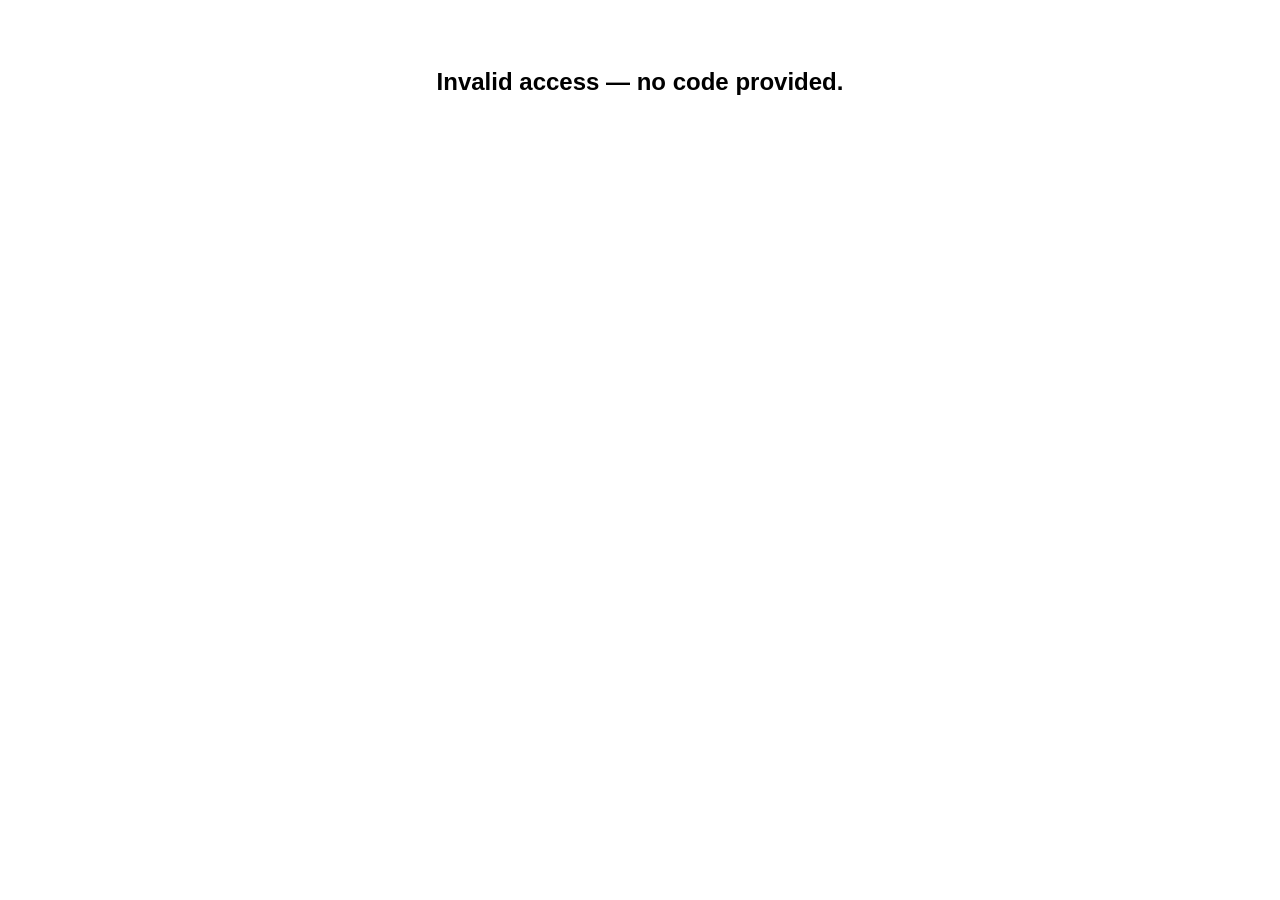
<file: library.html>
<!DOCTYPE html>
<html>
<head>
  <meta charset="UTF-8">
  <title>Private Video Access</title>
  <style>
    body {
      font-family: Arial, sans-serif;
      text-align: center;
      padding: 40px;
    }
    iframe {
      margin-top: 20px;
      border: none;
    }
  </style>
</head>
<body>
  <h2>Loading video...</h2>

  <script>
    const params = new URLSearchParams(window.location.search);
    const code = params.get("v");

    if (!code) {
      document.body.innerHTML = "<h2>Invalid access — no code provided.</h2>";
    } else {
      fetch("https://api.ipify.org?format=json")
        .then(res => res.json())
        .then(data => {
          const ip = data.ip;
          const url = `https://script.google.com/macros/s/AKfycbw5nCbczsCOH81q-2p0VNbJtceKOJ3fzDHnOE1JI7JXC0vcZbW89RRBBBGEHzdqKumm/exec?v=${code}&ip=${ip}`;

          fetch(url)
            .then(res => res.text())
            .then(videoId => {
              if (videoId === "INVALID") {
                document.body.innerHTML = "<h2>Access Denied</h2><p>Your code is invalid.</p>";
              } else {
                document.body.innerHTML = `
                  <h2>Your video:</h2>
                  <iframe width="1000" height="562"
        src="https://www.youtube.com/embed/${videoId}?modestbranding=1&controls=1&rel=0&disablekb=1"
        allow="accelerometer; autoplay; clipboard-write; encrypted-media; gyroscope; picture-in-picture"
        allowfullscreen>
</iframe>  
        <div style="margin-top: 20px; text-align: left; max-width: 1000px; margin-left: auto; margin-right: auto; font-size: 14px; line-height: 1.6;">
          <p>00:00 Introduction<br>
          00:19 Real Case, Measurable benefits<br>
          00:43 Spot Business<br>
          01:47 Contracted Business<br>
          03:20 Pricera‘s approach<br>
          04:20 Simplified use-case demo<br>
          04:57 Common pricing practices<br>
          06:13 Demo – Create a quote<br>
          07:00 Edit pricing model<br>
          07:47 Update pricing model<br>
          08:39 Generate pricing agreement<br>
          09:14 Intro ML/AI<br>
          09:51 Challenge costing model<br>
          10:55 Optimize pricing<br>
          11:43 Challenge Mark-up model<br>
          12:45 GenAI</p>
        </div>;
              `}
            })
            .catch(() => {
              document.body.innerHTML = "<h2>Server error</h2><p>Try again later.</p>";
            });
        })
        .catch(() => {
          document.body.innerHTML = "<h2>Could not get your IP</h2><p>Check your network or disable ad blockers.</p>";
        });
    }
  </script>
</body>
</html>
</file>
<file: assets/css/noscript.css>
/*
	Hyperspace by HTML5 UP
	html5up.net | @ajlkn
	Free for personal and commercial use under the CCA 3.0 license (html5up.net/license)
*/

/* Spotlights */

	.spotlights > section > .image:before {
		opacity: 0 !important;
	}

	.spotlights > section > .content > .inner {
		-moz-transform: none !important;
		-webkit-transform: none !important;
		-ms-transform: none !important;
		transform: none !important;
		opacity: 1 !important;
	}

/* Wrapper */

	.wrapper > .inner {
		opacity: 1 !important;
		-moz-transform: none !important;
		-webkit-transform: none !important;
		-ms-transform: none !important;
		transform: none !important;
	}

/* Sidebar */

	#sidebar > .inner {
		opacity: 1 !important;
	}

	#sidebar nav > ul > li {
		-moz-transform: none !important;
		-webkit-transform: none !important;
		-ms-transform: none !important;
		transform: none !important;
		opacity: 1 !important;
	}
</file>
<file: assets/css/main.css>
@import url(fontawesome-all.min.css);

/*
	Hyperspace by HTML5 UP
	html5up.net | @ajlkn
	Free for personal and commercial use under the CCA 3.0 license (html5up.net/license)
*/

html, body, div, span, applet, object,
iframe, h1, h2, h3, h4, h5, h6, p, blockquote,
pre, a, abbr, acronym, address, big, cite,
code, del, dfn, em, img, ins, kbd, q, s, samp,
small, strike, strong, sub, sup, tt, var, b,
u, i, center, dl, dt, dd, ol, ul, li, fieldset,
form, label, legend, table, caption, tbody,
tfoot, thead, tr, th, td, article, aside,
canvas, details, embed, figure, figcaption,
footer, header, hgroup, menu, nav, output, ruby,
section, summary, time, mark, audio, video {
	margin: 0;
	padding: 0;
	border: 0;
	font-size: 100%;
	font: inherit;
	vertical-align: baseline;}

article, aside, details, figcaption, figure,
footer, header, hgroup, menu, nav, section {
	display: block;}

body {
	line-height: 1;
}

ol, ul {
	list-style: none;
}

blockquote, q {
	quotes: none;
}

	blockquote:before, blockquote:after, q:before, q:after {
		content: '';
		content: none;
	}

table {
	border-collapse: collapse;
	border-spacing: 0;
}

body {
	-webkit-text-size-adjust: none;
}

mark {
	background-color: transparent;
	color: inherit;
}

input::-moz-focus-inner {
	border: 0;
	padding: 0;
}

input, select, textarea {
	-moz-appearance: none;
	-webkit-appearance: none;
	-ms-appearance: none;
	appearance: none;
}

/* Basic */

	@-ms-viewport {
		width: device-width;
	}

	body {
		-ms-overflow-style: scrollbar;
	}

	@media screen and (max-width: 480px) {

		html, body {
			min-width: 320px;
		}

	}

	html {
		box-sizing: border-box;
	}

	*, *:before, *:after {
		box-sizing: inherit;
	}

	body {
		background: #000000;
	}

		body.is-preload *, body.is-preload *:before, body.is-preload *:after {
			-moz-animation: none !important;
			-webkit-animation: none !important;
			-ms-animation: none !important;
			animation: none !important;
			-moz-transition: none !important;
			-webkit-transition: none !important;
			-ms-transition: none !important;
			transition: none !important;
		}

/* Type */

	body, input, select, textarea {
		color: rgba(255, 255, 255, 0.55);
		font-family: Arial, Helvetica, sans-serif;
		font-size: 16.5pt;
		font-weight: normal;
		line-height: 1.75;
	}

		@media screen and (max-width: 1680px) {

			body, input, select, textarea {
				font-size: 13pt;
			}

		}

		@media screen and (max-width: 1280px) {

			body, input, select, textarea {
				font-size: 12pt;
			}

		}

		@media screen and (max-width: 360px) {

			body, input, select, textarea {
				font-size: 11pt;
			}

		}

	a {
		-moz-transition: color 0.2s ease, border-bottom-color 0.2s ease;
		-webkit-transition: color 0.2s ease, border-bottom-color 0.2s ease;
		-ms-transition: color 0.2s ease, border-bottom-color 0.2s ease;
		transition: color 0.2s ease, border-bottom-color 0.2s ease;
		border-bottom: dotted 1px rgba(255, 255, 255, 0.35);
		color: inherit;
		text-decoration: none;
	}

		a:hover {
			border-bottom-color: transparent;
			color: #ffffff;
		}

	strong, b {
		color: #ffffff;
		font-weight: bold;
	}

	em, i {
		font-style: italic;
		
	}

	p {
		margin: 0 0 2em 0;
		color: #ffffff;
	}

	h1, h2, h3, h4, h5, h6 {
		color: #000000;
		font-weight: bold;
		line-height: 1.5;
		margin: 0 0 0.5em 0;
	}

		h1 a, h2 a, h3 a, h4 a, h5 a, h6 a {
			color: inherit;
			text-decoration: none;
		}

	h1 {
		font-size: 5em;
	}

		h1.major {
			margin: 0 0 1.3em 0;
			position: relative;
			padding-bottom: 0.35em;
		}

			h1.major:after {
				background-image: -moz-linear-gradient(to right, #5e42a6, #b74e91);
				background-image: -webkit-linear-gradient(to right, #5e42a6, #b74e91);
				background-image: -ms-linear-gradient(to right, #5e42a6, #b74e91);
				background-image: linear-gradient(to right, #5e42a6, #b74e91);
				-moz-transition: max-width 0.2s ease;
				-webkit-transition: max-width 0.2s ease;
				-ms-transition: max-width 0.2s ease;
				transition: max-width 0.2s ease;
				border-radius: 0.2em;
				bottom: 0;
				content: '';
				height: 0.05em;
				position: absolute;
				right: 0;
				width: 100%;
			}

	h2 {
		font-size: 1.75em;
		color: #ffffff;
	}

	h3 {
		font-size: 1.1em;
	}

	h4 {
		font-size: 1em;
	}

	h5 {
		font-size: 0.8em;
	}

	h6 {
		font-size: 0.6em;
	}

	@media screen and (max-width: 736px) {


		h1 {
			font-size: 2em;
		}

		h2 {
			font-size: 1.25em;
		}

		h3 {
			font-size: 1em;
		}

		h4 {
			font-size: 0.8em;
		}

		h5 {
			font-size: 0.6em;
		}

		h6 {
			font-size: 0.6em;
		}

	}

	sub {
		font-size: 0.8em;
		position: relative;
		top: 0.5em;
	}

	sup {
		font-size: 0.8em;
		position: relative;
		top: -0.5em;
	}

	blockquote {
		border-left: solid 4px rgba(255, 255, 255, 0.15);
		font-style: italic;
		margin: 0 0 2em 0;
		padding: 0.5em 0 0.5em 2em;
	}

	code {
		background: rgba(255, 255, 255, 0.05);
		border-radius: 0.25em;
		border: solid 1px rgba(255, 255, 255, 0.15);
		font-family: "Courier New", monospace;
		font-size: 0.9em;
		margin: 0 0.25em;
		padding: 0.25em 0.65em;
	}

	pre {
		-webkit-overflow-scrolling: touch;
		font-family: "Courier New", monospace;
		font-size: 0.9em;
		margin: 0 0 2em 0;
	}

		pre code {
			display: block;
			line-height: 1.75em;
			padding: 1em 1.5em;
			overflow-x: auto;
		}

	hr {
		border: 0;
		border-bottom: solid 1px rgba(255, 255, 255, 0.15);
		margin: 2em 0;
	}

		hr.major {
			margin: 3em 0;
		}

	.align-left {
		text-align: left;
	}

	.align-center {
		text-align: center;
	}

	.align-right {
		text-align: right;
	}

/* Row */

	.row {
		display: flex;
		flex-wrap: wrap;
		box-sizing: border-box;
		align-items: stretch;
	}

		.row > * {
			box-sizing: border-box;
		}

		.row.gtr-uniform > * > :last-child {
			margin-bottom: 0;
		}

		.row.aln-left {
			justify-content: flex-start;
		}

		.row.aln-center {
			justify-content: center;
		}

		.row.aln-right {
			justify-content: flex-end;
		}

		.row.aln-top {
			align-items: flex-start;
		}

		.row.aln-middle {
			align-items: center;
		}

		.row.aln-bottom {
			align-items: flex-end;
		}

		.row > .imp {
			order: -1;
		}

		.row > .col-1 {
			width: 8.33333%;
		}

		.row > .off-1 {
			margin-left: 8.33333%;
		}

		.row > .col-2 {
			width: 16.66667%;
		}

		.row > .off-2 {
			margin-left: 16.66667%;
		}

		.row > .col-3 {
			width: 25%;
		}

		.row > .off-3 {
			margin-left: 25%;
		}

		.row > .col-4 {
			width: 33.33333%;
		}

		.row > .off-4 {
			margin-left: 33.33333%;
		}

		.row > .col-5 {
			width: 41.66667%;
		}

		.row > .off-5 {
			margin-left: 41.66667%;
		}

		.row > .col-6 {
			width: 50%;
		}

		.row > .off-6 {
			margin-left: 50%;
		}

		.row > .col-7 {
			width: 58.33333%;
		}

		.row > .off-7 {
			margin-left: 58.33333%;
		}

		.row > .col-8 {
			width: 66.66667%;
		}

		.row > .off-8 {
			margin-left: 66.66667%;
		}

		.row > .col-9 {
			width: 75%;
		}

		.row > .off-9 {
			margin-left: 75%;
		}

		.row > .col-10 {
			width: 83.33333%;
		}

		.row > .off-10 {
			margin-left: 83.33333%;
		}

		.row > .col-11 {
			width: 91.66667%;
		}

		.row > .off-11 {
			margin-left: 91.66667%;
		}

		.row > .col-12 {
			width: 100%;
		}

		.row > .off-12 {
			margin-left: 100%;
		}

		.row.gtr-0 {
			margin-top: 0;
			margin-left: 0em;
		}

			.row.gtr-0 > * {
				padding: 0 0 0 0em;
			}

			.row.gtr-0.gtr-uniform {
				margin-top: 0em;
			}

				.row.gtr-0.gtr-uniform > * {
					padding-top: 0em;
				}

		.row.gtr-25 {
			margin-top: 0;
			margin-left: -0.375em;
		}

			.row.gtr-25 > * {
				padding: 0 0 0 0.375em;
			}

			.row.gtr-25.gtr-uniform {
				margin-top: -0.375em;
			}

				.row.gtr-25.gtr-uniform > * {
					padding-top: 0.375em;
				}

		.row.gtr-50 {
			margin-top: 0;
			margin-left: -0.75em;
		}

			.row.gtr-50 > * {
				padding: 0 0 0 0.75em;
			}

			.row.gtr-50.gtr-uniform {
				margin-top: -0.75em;
			}

				.row.gtr-50.gtr-uniform > * {
					padding-top: 0.75em;
				}

		.row {
			margin-top: 0;
			margin-left: -1.5em;
		}

			.row > * {
				padding: 0 0 0 1.5em;
			}

			.row.gtr-uniform {
				margin-top: -1.5em;
			}

				.row.gtr-uniform > * {
					padding-top: 1.5em;
				}

		.row.gtr-150 {
			margin-top: 0;
			margin-left: -2.25em;
		}

			.row.gtr-150 > * {
				padding: 0 0 0 2.25em;
			}

			.row.gtr-150.gtr-uniform {
				margin-top: -2.25em;
			}

				.row.gtr-150.gtr-uniform > * {
					padding-top: 2.25em;
				}

		.row.gtr-200 {
			margin-top: 0;
			margin-left: -3em;
		}

			.row.gtr-200 > * {
				padding: 0 0 0 3em;
			}

			.row.gtr-200.gtr-uniform {
				margin-top: -3em;
			}

				.row.gtr-200.gtr-uniform > * {
					padding-top: 3em;
				}

		@media screen and (max-width: 1680px) {

			.row {
				display: flex;
				flex-wrap: wrap;
				box-sizing: border-box;
				align-items: stretch;
			}

				.row > * {
					box-sizing: border-box;
				}

				.row.gtr-uniform > * > :last-child {
					margin-bottom: 0;
				}

				.row.aln-left {
					justify-content: flex-start;
				}

				.row.aln-center {
					justify-content: center;
				}

				.row.aln-right {
					justify-content: flex-end;
				}

				.row.aln-top {
					align-items: flex-start;
				}

				.row.aln-middle {
					align-items: center;
				}

				.row.aln-bottom {
					align-items: flex-end;
				}

				.row > .imp-xlarge {
					order: -1;
				}

				.row > .col-1-xlarge {
					width: 8.33333%;
				}

				.row > .off-1-xlarge {
					margin-left: 8.33333%;
				}

				.row > .col-2-xlarge {
					width: 16.66667%;
				}

				.row > .off-2-xlarge {
					margin-left: 16.66667%;
				}

				.row > .col-3-xlarge {
					width: 25%;
				}

				.row > .off-3-xlarge {
					margin-left: 25%;
				}

				.row > .col-4-xlarge {
					width: 33.33333%;
				}

				.row > .off-4-xlarge {
					margin-left: 33.33333%;
				}

				.row > .col-5-xlarge {
					width: 41.66667%;
				}

				.row > .off-5-xlarge {
					margin-left: 41.66667%;
				}

				.row > .col-6-xlarge {
					width: 50%;
				}

				.row > .off-6-xlarge {
					margin-left: 50%;
				}

				.row > .col-7-xlarge {
					width: 58.33333%;
				}

				.row > .off-7-xlarge {
					margin-left: 58.33333%;
				}

				.row > .col-8-xlarge {
					width: 66.66667%;
				}

				.row > .off-8-xlarge {
					margin-left: 66.66667%;
				}

				.row > .col-9-xlarge {
					width: 75%;
				}

				.row > .off-9-xlarge {
					margin-left: 75%;
				}

				.row > .col-10-xlarge {
					width: 83.33333%;
				}

				.row > .off-10-xlarge {
					margin-left: 83.33333%;
				}

				.row > .col-11-xlarge {
					width: 91.66667%;
				}

				.row > .off-11-xlarge {
					margin-left: 91.66667%;
				}

				.row > .col-12-xlarge {
					width: 100%;
				}

				.row > .off-12-xlarge {
					margin-left: 100%;
				}

				.row.gtr-0 {
					margin-top: 0;
					margin-left: 0em;
				}

					.row.gtr-0 > * {
						padding: 0 0 0 0em;
					}

					.row.gtr-0.gtr-uniform {
						margin-top: 0em;
					}

						.row.gtr-0.gtr-uniform > * {
							padding-top: 0em;
						}

				.row.gtr-25 {
					margin-top: 0;
					margin-left: -0.375em;
				}

					.row.gtr-25 > * {
						padding: 0 0 0 0.375em;
					}

					.row.gtr-25.gtr-uniform {
						margin-top: -0.375em;
					}

						.row.gtr-25.gtr-uniform > * {
							padding-top: 0.375em;
						}

				.row.gtr-50 {
					margin-top: 0;
					margin-left: -0.75em;
				}

					.row.gtr-50 > * {
						padding: 0 0 0 0.75em;
					}

					.row.gtr-50.gtr-uniform {
						margin-top: -0.75em;
					}

						.row.gtr-50.gtr-uniform > * {
							padding-top: 0.75em;
						}

				.row {
					margin-top: 0;
					margin-left: -1.5em;
				}

					.row > * {
						padding: 0 0 0 1.5em;
					}

					.row.gtr-uniform {
						margin-top: -1.5em;
					}

						.row.gtr-uniform > * {
							padding-top: 1.5em;
						}

				.row.gtr-150 {
					margin-top: 0;
					margin-left: -2.25em;
				}

					.row.gtr-150 > * {
						padding: 0 0 0 2.25em;
					}

					.row.gtr-150.gtr-uniform {
						margin-top: -2.25em;
					}

						.row.gtr-150.gtr-uniform > * {
							padding-top: 2.25em;
						}

				.row.gtr-200 {
					margin-top: 0;
					margin-left: -3em;
				}

					.row.gtr-200 > * {
						padding: 0 0 0 3em;
					}

					.row.gtr-200.gtr-uniform {
						margin-top: -3em;
					}

						.row.gtr-200.gtr-uniform > * {
							padding-top: 3em;
						}

		}

		@media screen and (max-width: 1280px) {

			.row {
				display: flex;
				flex-wrap: wrap;
				box-sizing: border-box;
				align-items: stretch;
			}

				.row > * {
					box-sizing: border-box;
				}

				.row.gtr-uniform > * > :last-child {
					margin-bottom: 0;
				}

				.row.aln-left {
					justify-content: flex-start;
				}

				.row.aln-center {
					justify-content: center;
				}

				.row.aln-right {
					justify-content: flex-end;
				}

				.row.aln-top {
					align-items: flex-start;
				}

				.row.aln-middle {
					align-items: center;
				}

				.row.aln-bottom {
					align-items: flex-end;
				}

				.row > .imp-large {
					order: -1;
				}

				.row > .col-1-large {
					width: 8.33333%;
				}

				.row > .off-1-large {
					margin-left: 8.33333%;
				}

				.row > .col-2-large {
					width: 16.66667%;
				}

				.row > .off-2-large {
					margin-left: 16.66667%;
				}

				.row > .col-3-large {
					width: 25%;
				}

				.row > .off-3-large {
					margin-left: 25%;
				}

				.row > .col-4-large {
					width: 33.33333%;
				}

				.row > .off-4-large {
					margin-left: 33.33333%;
				}

				.row > .col-5-large {
					width: 41.66667%;
				}

				.row > .off-5-large {
					margin-left: 41.66667%;
				}

				.row > .col-6-large {
					width: 50%;
				}

				.row > .off-6-large {
					margin-left: 50%;
				}

				.row > .col-7-large {
					width: 58.33333%;
				}

				.row > .off-7-large {
					margin-left: 58.33333%;
				}

				.row > .col-8-large {
					width: 66.66667%;
				}

				.row > .off-8-large {
					margin-left: 66.66667%;
				}

				.row > .col-9-large {
					width: 75%;
				}

				.row > .off-9-large {
					margin-left: 75%;
				}

				.row > .col-10-large {
					width: 83.33333%;
				}

				.row > .off-10-large {
					margin-left: 83.33333%;
				}

				.row > .col-11-large {
					width: 91.66667%;
				}

				.row > .off-11-large {
					margin-left: 91.66667%;
				}

				.row > .col-12-large {
					width: 100%;
				}

				.row > .off-12-large {
					margin-left: 100%;
				}

				.row.gtr-0 {
					margin-top: 0;
					margin-left: 0em;
				}

					.row.gtr-0 > * {
						padding: 0 0 0 0em;
					}

					.row.gtr-0.gtr-uniform {
						margin-top: 0em;
					}

						.row.gtr-0.gtr-uniform > * {
							padding-top: 0em;
						}

				.row.gtr-25 {
					margin-top: 0;
					margin-left: -0.375em;
				}

					.row.gtr-25 > * {
						padding: 0 0 0 0.375em;
					}

					.row.gtr-25.gtr-uniform {
						margin-top: -0.375em;
					}

						.row.gtr-25.gtr-uniform > * {
							padding-top: 0.375em;
						}

				.row.gtr-50 {
					margin-top: 0;
					margin-left: -0.75em;
				}

					.row.gtr-50 > * {
						padding: 0 0 0 0.75em;
					}

					.row.gtr-50.gtr-uniform {
						margin-top: -0.75em;
					}

						.row.gtr-50.gtr-uniform > * {
							padding-top: 0.75em;
						}

				.row {
					margin-top: 0;
					margin-left: -1.5em;
				}

					.row > * {
						padding: 0 0 0 1.5em;
					}

					.row.gtr-uniform {
						margin-top: -1.5em;
					}

						.row.gtr-uniform > * {
							padding-top: 1.5em;
						}

				.row.gtr-150 {
					margin-top: 0;
					margin-left: -2.25em;
				}

					.row.gtr-150 > * {
						padding: 0 0 0 2.25em;
					}

					.row.gtr-150.gtr-uniform {
						margin-top: -2.25em;
					}

						.row.gtr-150.gtr-uniform > * {
							padding-top: 2.25em;
						}

				.row.gtr-200 {
					margin-top: 0;
					margin-left: -3em;
				}

					.row.gtr-200 > * {
						padding: 0 0 0 3em;
					}

					.row.gtr-200.gtr-uniform {
						margin-top: -3em;
					}

						.row.gtr-200.gtr-uniform > * {
							padding-top: 3em;
						}

		}

		@media screen and (max-width: 980px) {

			.row {
				display: flex;
				flex-wrap: wrap;
				box-sizing: border-box;
				align-items: stretch;
			}

				.row > * {
					box-sizing: border-box;
				}

				.row.gtr-uniform > * > :last-child {
					margin-bottom: 0;
				}

				.row.aln-left {
					justify-content: flex-start;
				}

				.row.aln-center {
					justify-content: center;
				}

				.row.aln-right {
					justify-content: flex-end;
				}

				.row.aln-top {
					align-items: flex-start;
				}

				.row.aln-middle {
					align-items: center;
				}

				.row.aln-bottom {
					align-items: flex-end;
				}

				.row > .imp-medium {
					order: -1;
				}

				.row > .col-1-medium {
					width: 8.33333%;
				}

				.row > .off-1-medium {
					margin-left: 8.33333%;
				}

				.row > .col-2-medium {
					width: 16.66667%;
				}

				.row > .off-2-medium {
					margin-left: 16.66667%;
				}

				.row > .col-3-medium {
					width: 25%;
				}

				.row > .off-3-medium {
					margin-left: 25%;
				}

				.row > .col-4-medium {
					width: 33.33333%;
				}

				.row > .off-4-medium {
					margin-left: 33.33333%;
				}

				.row > .col-5-medium {
					width: 41.66667%;
				}

				.row > .off-5-medium {
					margin-left: 41.66667%;
				}

				.row > .col-6-medium {
					width: 50%;
				}

				.row > .off-6-medium {
					margin-left: 50%;
				}

				.row > .col-7-medium {
					width: 58.33333%;
				}

				.row > .off-7-medium {
					margin-left: 58.33333%;
				}

				.row > .col-8-medium {
					width: 66.66667%;
				}

				.row > .off-8-medium {
					margin-left: 66.66667%;
				}

				.row > .col-9-medium {
					width: 75%;
				}

				.row > .off-9-medium {
					margin-left: 75%;
				}

				.row > .col-10-medium {
					width: 83.33333%;
				}

				.row > .off-10-medium {
					margin-left: 83.33333%;
				}

				.row > .col-11-medium {
					width: 91.66667%;
				}

				.row > .off-11-medium {
					margin-left: 91.66667%;
				}

				.row > .col-12-medium {
					width: 100%;
				}

				.row > .off-12-medium {
					margin-left: 100%;
				}

				.row.gtr-0 {
					margin-top: 0;
					margin-left: 0em;
				}

					.row.gtr-0 > * {
						padding: 0 0 0 0em;
					}

					.row.gtr-0.gtr-uniform {
						margin-top: 0em;
					}

						.row.gtr-0.gtr-uniform > * {
							padding-top: 0em;
						}

				.row.gtr-25 {
					margin-top: 0;
					margin-left: -0.375em;
				}

					.row.gtr-25 > * {
						padding: 0 0 0 0.375em;
					}

					.row.gtr-25.gtr-uniform {
						margin-top: -0.375em;
					}

						.row.gtr-25.gtr-uniform > * {
							padding-top: 0.375em;
						}

				.row.gtr-50 {
					margin-top: 0;
					margin-left: -0.75em;
				}

					.row.gtr-50 > * {
						padding: 0 0 0 0.75em;
					}

					.row.gtr-50.gtr-uniform {
						margin-top: -0.75em;
					}

						.row.gtr-50.gtr-uniform > * {
							padding-top: 0.75em;
						}

				.row {
					margin-top: 0;
					margin-left: -1.5em;
				}

					.row > * {
						padding: 0 0 0 1.5em;
					}

					.row.gtr-uniform {
						margin-top: -1.5em;
					}

						.row.gtr-uniform > * {
							padding-top: 1.5em;
						}

				.row.gtr-150 {
					margin-top: 0;
					margin-left: -2.25em;
				}

					.row.gtr-150 > * {
						padding: 0 0 0 2.25em;
					}

					.row.gtr-150.gtr-uniform {
						margin-top: -2.25em;
					}

						.row.gtr-150.gtr-uniform > * {
							padding-top: 2.25em;
						}

				.row.gtr-200 {
					margin-top: 0;
					margin-left: -3em;
				}

					.row.gtr-200 > * {
						padding: 0 0 0 3em;
					}

					.row.gtr-200.gtr-uniform {
						margin-top: -3em;
					}

						.row.gtr-200.gtr-uniform > * {
							padding-top: 3em;
						}

		}

		@media screen and (max-width: 736px) {

			.row {
				display: flex;
				flex-wrap: wrap;
				box-sizing: border-box;
				align-items: stretch;
			}

				.row > * {
					box-sizing: border-box;
				}

				.row.gtr-uniform > * > :last-child {
					margin-bottom: 0;
				}

				.row.aln-left {
					justify-content: flex-start;
				}

				.row.aln-center {
					justify-content: center;
				}

				.row.aln-right {
					justify-content: flex-end;
				}

				.row.aln-top {
					align-items: flex-start;
				}

				.row.aln-middle {
					align-items: center;
				}

				.row.aln-bottom {
					align-items: flex-end;
				}

				.row > .imp-small {
					order: -1;
				}

				.row > .col-1-small {
					width: 8.33333%;
				}

				.row > .off-1-small {
					margin-left: 8.33333%;
				}

				.row > .col-2-small {
					width: 16.66667%;
				}

				.row > .off-2-small {
					margin-left: 16.66667%;
				}

				.row > .col-3-small {
					width: 25%;
				}

				.row > .off-3-small {
					margin-left: 25%;
				}

				.row > .col-4-small {
					width: 33.33333%;
				}

				.row > .off-4-small {
					margin-left: 33.33333%;
				}

				.row > .col-5-small {
					width: 41.66667%;
				}

				.row > .off-5-small {
					margin-left: 41.66667%;
				}

				.row > .col-6-small {
					width: 50%;
				}

				.row > .off-6-small {
					margin-left: 50%;
				}

				.row > .col-7-small {
					width: 58.33333%;
				}

				.row > .off-7-small {
					margin-left: 58.33333%;
				}

				.row > .col-8-small {
					width: 66.66667%;
				}

				.row > .off-8-small {
					margin-left: 66.66667%;
				}

				.row > .col-9-small {
					width: 75%;
				}

				.row > .off-9-small {
					margin-left: 75%;
				}

				.row > .col-10-small {
					width: 83.33333%;
				}

				.row > .off-10-small {
					margin-left: 83.33333%;
				}

				.row > .col-11-small {
					width: 91.66667%;
				}

				.row > .off-11-small {
					margin-left: 91.66667%;
				}

				.row > .col-12-small {
					width: 100%;
				}

				.row > .off-12-small {
					margin-left: 100%;
				}

				.row.gtr-0 {
					margin-top: 0;
					margin-left: 0em;
				}

					.row.gtr-0 > * {
						padding: 0 0 0 0em;
					}

					.row.gtr-0.gtr-uniform {
						margin-top: 0em;
					}

						.row.gtr-0.gtr-uniform > * {
							padding-top: 0em;
						}

				.row.gtr-25 {
					margin-top: 0;
					margin-left: -0.375em;
				}

					.row.gtr-25 > * {
						padding: 0 0 0 0.375em;
					}

					.row.gtr-25.gtr-uniform {
						margin-top: -0.375em;
					}

						.row.gtr-25.gtr-uniform > * {
							padding-top: 0.375em;
						}

				.row.gtr-50 {
					margin-top: 0;
					margin-left: -0.75em;
				}

					.row.gtr-50 > * {
						padding: 0 0 0 0.75em;
					}

					.row.gtr-50.gtr-uniform {
						margin-top: -0.75em;
					}

						.row.gtr-50.gtr-uniform > * {
							padding-top: 0.75em;
						}

				.row {
					margin-top: 0;
					margin-left: -1.5em;
				}

					.row > * {
						padding: 0 0 0 1.5em;
					}

					.row.gtr-uniform {
						margin-top: -1.5em;
					}

						.row.gtr-uniform > * {
							padding-top: 1.5em;
						}

				.row.gtr-150 {
					margin-top: 0;
					margin-left: -2.25em;
				}

					.row.gtr-150 > * {
						padding: 0 0 0 2.25em;
					}

					.row.gtr-150.gtr-uniform {
						margin-top: -2.25em;
					}

						.row.gtr-150.gtr-uniform > * {
							padding-top: 2.25em;
						}

				.row.gtr-200 {
					margin-top: 0;
					margin-left: -3em;
				}

					.row.gtr-200 > * {
						padding: 0 0 0 3em;
					}

					.row.gtr-200.gtr-uniform {
						margin-top: -3em;
					}

						.row.gtr-200.gtr-uniform > * {
							padding-top: 3em;
						}

		}

		@media screen and (max-width: 480px) {

			.row {
				display: flex;
				flex-wrap: wrap;
				box-sizing: border-box;
				align-items: stretch;
			}

				.row > * {
					box-sizing: border-box;
				}

				.row.gtr-uniform > * > :last-child {
					margin-bottom: 0;
				}

				.row.aln-left {
					justify-content: flex-start;
				}

				.row.aln-center {
					justify-content: center;
				}

				.row.aln-right {
					justify-content: flex-end;
				}

				.row.aln-top {
					align-items: flex-start;
				}

				.row.aln-middle {
					align-items: center;
				}

				.row.aln-bottom {
					align-items: flex-end;
				}

				.row > .imp-xsmall {
					order: -1;
				}

				.row > .col-1-xsmall {
					width: 8.33333%;
				}

				.row > .off-1-xsmall {
					margin-left: 8.33333%;
				}

				.row > .col-2-xsmall {
					width: 16.66667%;
				}

				.row > .off-2-xsmall {
					margin-left: 16.66667%;
				}

				.row > .col-3-xsmall {
					width: 25%;
				}

				.row > .off-3-xsmall {
					margin-left: 25%;
				}

				.row > .col-4-xsmall {
					width: 33.33333%;
				}

				.row > .off-4-xsmall {
					margin-left: 33.33333%;
				}

				.row > .col-5-xsmall {
					width: 41.66667%;
				}

				.row > .off-5-xsmall {
					margin-left: 41.66667%;
				}

				.row > .col-6-xsmall {
					width: 50%;
				}

				.row > .off-6-xsmall {
					margin-left: 50%;
				}

				.row > .col-7-xsmall {
					width: 58.33333%;
				}

				.row > .off-7-xsmall {
					margin-left: 58.33333%;
				}

				.row > .col-8-xsmall {
					width: 66.66667%;
				}

				.row > .off-8-xsmall {
					margin-left: 66.66667%;
				}

				.row > .col-9-xsmall {
					width: 75%;
				}

				.row > .off-9-xsmall {
					margin-left: 75%;
				}

				.row > .col-10-xsmall {
					width: 83.33333%;
				}

				.row > .off-10-xsmall {
					margin-left: 83.33333%;
				}

				.row > .col-11-xsmall {
					width: 91.66667%;
				}

				.row > .off-11-xsmall {
					margin-left: 91.66667%;
				}

				.row > .col-12-xsmall {
					width: 100%;
				}

				.row > .off-12-xsmall {
					margin-left: 100%;
				}

				.row.gtr-0 {
					margin-top: 0;
					margin-left: 0em;
				}

					.row.gtr-0 > * {
						padding: 0 0 0 0em;
					}

					.row.gtr-0.gtr-uniform {
						margin-top: 0em;
					}

						.row.gtr-0.gtr-uniform > * {
							padding-top: 0em;
						}

				.row.gtr-25 {
					margin-top: 0;
					margin-left: -0.375em;
				}

					.row.gtr-25 > * {
						padding: 0 0 0 0.375em;
					}

					.row.gtr-25.gtr-uniform {
						margin-top: -0.375em;
					}

						.row.gtr-25.gtr-uniform > * {
							padding-top: 0.375em;
						}

				.row.gtr-50 {
					margin-top: 0;
					margin-left: -0.75em;
				}

					.row.gtr-50 > * {
						padding: 0 0 0 0.75em;
					}

					.row.gtr-50.gtr-uniform {
						margin-top: -0.75em;
					}

						.row.gtr-50.gtr-uniform > * {
							padding-top: 0.75em;
						}

				.row {
					margin-top: 0;
					margin-left: -1.5em;
				}

					.row > * {
						padding: 0 0 0 1.5em;
					}

					.row.gtr-uniform {
						margin-top: -1.5em;
					}

						.row.gtr-uniform > * {
							padding-top: 1.5em;
						}

				.row.gtr-150 {
					margin-top: 0;
					margin-left: -2.25em;
				}

					.row.gtr-150 > * {
						padding: 0 0 0 2.25em;
					}

					.row.gtr-150.gtr-uniform {
						margin-top: -2.25em;
					}

						.row.gtr-150.gtr-uniform > * {
							padding-top: 2.25em;
						}

				.row.gtr-200 {
					margin-top: 0;
					margin-left: -3em;
				}

					.row.gtr-200 > * {
						padding: 0 0 0 3em;
					}

					.row.gtr-200.gtr-uniform {
						margin-top: -3em;
					}

						.row.gtr-200.gtr-uniform > * {
							padding-top: 3em;
						}

		}

/* Box */

	.box {
		border-radius: 0.25em;
		border: solid 1px rgba(255, 255, 255, 0.15);
		margin-bottom: 2em;
		padding: 1.5em;
	}

		.box > :last-child,
		.box > :last-child > :last-child,
		.box > :last-child > :last-child > :last-child {
			margin-bottom: 0;
		}

		.box.alt {
			border: 0;
			border-radius: 0;
			padding: 0;
		}

/* Button */

	input[type="submit"],
	input[type="reset"],
	input[type="button"],
	button,
	.button {
		-moz-appearance: none;
		-webkit-appearance: none;
		-ms-appearance: none;
		appearance: none;
		-moz-transition: border-color 0.2s ease;
		-webkit-transition: border-color 0.2s ease;
		-ms-transition: border-color 0.2s ease;
		transition: border-color 0.2s ease;
		background-color: transparent;
		border: solid 1px !important;
		border-color: rgba(255, 255, 255, 0.15) !important;
		border-radius: 3em;
		color: #ffffff !important;
		cursor: pointer;
		display: inline-block;
		font-size: 0.6em;
		font-weight: bold;
		height: calc(4.75em + 2px);
		letter-spacing: 0.25em;
		line-height: 4.75em;
		outline: 0;
		padding: 0 3.75em;
		position: relative;
		text-align: center;
		text-decoration: none;
		text-transform: uppercase;
		white-space: nowrap;
	}

		input[type="submit"]:after,
		input[type="reset"]:after,
		input[type="button"]:after,
		button:after,
		.button:after {
			-moz-transform: scale(0.25);
			-webkit-transform: scale(0.25);
			-ms-transform: scale(0.25);
			transform: scale(0.25);
			pointer-events: none;
			-moz-transition: opacity 0.2s ease, -moz-transform 0.2s ease;
			-webkit-transition: opacity 0.2s ease, -webkit-transform 0.2s ease;
			-ms-transition: opacity 0.2s ease, -ms-transform 0.2s ease;
			transition: opacity 0.2s ease, transform 0.2s ease;
			background: #ffffff;
			border-radius: 3em;
			content: '';
			height: 100%;
			left: 0;
			opacity: 0;
			position: absolute;
			top: 0;
			width: 100%;
		}

		input[type="submit"].icon:before,
		input[type="reset"].icon:before,
		input[type="button"].icon:before,
		button.icon:before,
		.button.icon:before {
			margin-right: 0.75em;
		}

		input[type="submit"].fit,
		input[type="reset"].fit,
		input[type="button"].fit,
		button.fit,
		.button.fit {
			width: 100%;
		}

		input[type="submit"].small,
		input[type="reset"].small,
		input[type="button"].small,
		button.small,
		.button.small {
			font-size: 0.4em;
		}

		input[type="submit"].large,
		input[type="reset"].large,
		input[type="button"].large,
		button.large,
		.button.large {
			font-size: 0.8em;
		}

		input[type="submit"].primary,
		input[type="reset"].primary,
		input[type="button"].primary,
		button.primary,
		.button.primary {
			background-color: #ffffff;
			color: #312450 !important;
		}

			input[type="submit"].primary:after,
			input[type="reset"].primary:after,
			input[type="button"].primary:after,
			button.primary:after,
			.button.primary:after {
				display: none;
			}

		input[type="submit"].disabled, input[type="submit"]:disabled,
		input[type="reset"].disabled,
		input[type="reset"]:disabled,
		input[type="button"].disabled,
		input[type="button"]:disabled,
		button.disabled,
		button:disabled,
		.button.disabled,
		.button:disabled {
			cursor: default;
			opacity: 0.5;
			pointer-events: none;
		}

		input[type="submit"]:hover,
		input[type="reset"]:hover,
		input[type="button"]:hover,
		button:hover,
		.button:hover {
			border-color: rgba(255, 255, 255, 0.55) !important;
		}

			input[type="submit"]:hover:after,
			input[type="reset"]:hover:after,
			input[type="button"]:hover:after,
			button:hover:after,
			.button:hover:after {
				opacity: 0.05;
				-moz-transform: scale(1);
				-webkit-transform: scale(1);
				-ms-transform: scale(1);
				transform: scale(1);
			}

			input[type="submit"]:hover:active,
			input[type="reset"]:hover:active,
			input[type="button"]:hover:active,
			button:hover:active,
			.button:hover:active {
				border-color: #ffffff !important;
			}

				input[type="submit"]:hover:active:after,
				input[type="reset"]:hover:active:after,
				input[type="button"]:hover:active:after,
				button:hover:active:after,
				.button:hover:active:after {
					opacity: 0.1;
				}

/* Features */

	.features {
		display: -moz-flex;
		display: -webkit-flex;
		display: -ms-flex;
		display: flex;
		-moz-flex-wrap: wrap;
		-webkit-flex-wrap: wrap;
		-ms-flex-wrap: wrap;
		flex-wrap: wrap;
		border-radius: 0.25em;
		border: solid 1px rgba(255, 255, 255, 0.15);
		background: rgba(255, 255, 255, 0.05);
		margin: 0 0 2em 0;
	}

		.features section {
			padding: 3.5em 3em 1em 7em ;
			width: 50%;
			border-top: solid 1px rgba(255, 255, 255, 0.15);
			position: relative;
		}

			.features section:nth-child(-n + 2) {
				border-top-width: 0;
			}

			.features section:nth-child(2n) {
				border-left: solid 1px rgba(236, 11, 11, 0.15);
			}

			.features section .icon {
				-moz-transition: opacity 0.5s ease, -moz-transform 0.5s ease;
				-webkit-transition: opacity 0.5s ease, -webkit-transform 0.5s ease;
				-ms-transition: opacity 0.5s ease, -ms-transform 0.5s ease;
				transition: opacity 0.5s ease, transform 0.5s ease;
				-moz-transition-delay: 1s;
				-webkit-transition-delay: 1s;
				-ms-transition-delay: 1s;
				transition-delay: 1s;
				-moz-transform: scale(1);
				-webkit-transform: scale(1);
				-ms-transform: scale(1);
				transform: scale(1);
				position: absolute;
				left: 3em;
				top: 3em;
				opacity: 1;
			}

			.features section:nth-child(1) .icon {
				-moz-transition-delay: 0.15s;
				-webkit-transition-delay: 0.15s;
				-ms-transition-delay: 0.15s;
				transition-delay: 0.15s;
			}

			.features section:nth-child(2) .icon {
				-moz-transition-delay: 0.3s;
				-webkit-transition-delay: 0.3s;
				-ms-transition-delay: 0.3s;
				transition-delay: 0.3s;
			}

			.features section:nth-child(3) .icon {
				-moz-transition-delay: 0.45s;
				-webkit-transition-delay: 0.45s;
				-ms-transition-delay: 0.45s;
				transition-delay: 0.45s;
			}

			.features section:nth-child(4) .icon {
				-moz-transition-delay: 0.6s;
				-webkit-transition-delay: 0.6s;
				-ms-transition-delay: 0.6s;
				transition-delay: 0.6s;
			}

			.features section:nth-child(5) .icon {
				-moz-transition-delay: 0.75s;
				-webkit-transition-delay: 0.75s;
				-ms-transition-delay: 0.75s;
				transition-delay: 0.75s;
			}

			.features section:nth-child(6) .icon {
				-moz-transition-delay: 0.9s;
				-webkit-transition-delay: 0.9s;
				-ms-transition-delay: 0.9s;
				transition-delay: 0.9s;
			}

			.features section:nth-child(7) .icon {
				-moz-transition-delay: 1.05s;
				-webkit-transition-delay: 1.05s;
				-ms-transition-delay: 1.05s;
				transition-delay: 1.05s;
			}

			.features section:nth-child(8) .icon {
				-moz-transition-delay: 1.2s;
				-webkit-transition-delay: 1.2s;
				-ms-transition-delay: 1.2s;
				transition-delay: 1.2s;
			}

			.features section:nth-child(9) .icon {
				-moz-transition-delay: 1.35s;
				-webkit-transition-delay: 1.35s;
				-ms-transition-delay: 1.35s;
				transition-delay: 1.35s;
			}

			.features section:nth-child(10) .icon {
				-moz-transition-delay: 1.5s;
				-webkit-transition-delay: 1.5s;
				-ms-transition-delay: 1.5s;
				transition-delay: 1.5s;
			}

			.features section:nth-child(11) .icon {
				-moz-transition-delay: 1.65s;
				-webkit-transition-delay: 1.65s;
				-ms-transition-delay: 1.65s;
				transition-delay: 1.65s;
			}

			.features section:nth-child(12) .icon {
				-moz-transition-delay: 1.8s;
				-webkit-transition-delay: 1.8s;
				-ms-transition-delay: 1.8s;
				transition-delay: 1.8s;
			}

			.features section:nth-child(13) .icon {
				-moz-transition-delay: 1.95s;
				-webkit-transition-delay: 1.95s;
				-ms-transition-delay: 1.95s;
				transition-delay: 1.95s;
			}

			.features section:nth-child(14) .icon {
				-moz-transition-delay: 2.1s;
				-webkit-transition-delay: 2.1s;
				-ms-transition-delay: 2.1s;
				transition-delay: 2.1s;
			}

			.features section:nth-child(15) .icon {
				-moz-transition-delay: 2.25s;
				-webkit-transition-delay: 2.25s;
				-ms-transition-delay: 2.25s;
				transition-delay: 2.25s;
			}

			.features section:nth-child(16) .icon {
				-moz-transition-delay: 2.4s;
				-webkit-transition-delay: 2.4s;
				-ms-transition-delay: 2.4s;
				transition-delay: 2.4s;
			}

			.features section:nth-child(17) .icon {
				-moz-transition-delay: 2.55s;
				-webkit-transition-delay: 2.55s;
				-ms-transition-delay: 2.55s;
				transition-delay: 2.55s;
			}

			.features section:nth-child(18) .icon {
				-moz-transition-delay: 2.7s;
				-webkit-transition-delay: 2.7s;
				-ms-transition-delay: 2.7s;
				transition-delay: 2.7s;
			}

			.features section:nth-child(19) .icon {
				-moz-transition-delay: 2.85s;
				-webkit-transition-delay: 2.85s;
				-ms-transition-delay: 2.85s;
				transition-delay: 2.85s;
			}

			.features section:nth-child(20) .icon {
				-moz-transition-delay: 3s;
				-webkit-transition-delay: 3s;
				-ms-transition-delay: 3s;
				transition-delay: 3s;
			}

		.features.inactive section .icon {
			-moz-transform: scale(0.5);
			-webkit-transform: scale(0.5);
			-ms-transform: scale(0.5);
			transform: scale(0.5);
			opacity: 0;
		}

		@media screen and (max-width: 980px) {

			.features {
				display: block;
			}

				.features section {
					border-top-width: 1px !important;
					border-left-width: 0 !important;
					width: 100%;
				}

					.features section:first-child {
						border-top-width: 0 !important;
					}

		}

		@media screen and (max-width: 736px) {

			.features section {
				padding: 2.5em 1.5em 0.1em 5.5em ;
			}

				.features section .icon {
					left: 1.5em;
					top: 2em;
				}

		}

		@media screen and (max-width: 480px) {

			.features section {
				padding: 2em 1.5em 0.1em 1.5em ;
			}

				.features section .icon {
					left: 0;
					position: relative;
					top: 0;
				}

		}

/* Form */

	form {
		margin: 0 0 2em 0;
	}

		form > :last-child {
			margin-bottom: 0;
		}

		form > .fields {
			display: -moz-flex;
			display: -webkit-flex;
			display: -ms-flex;
			display: flex;
			-moz-flex-wrap: wrap;
			-webkit-flex-wrap: wrap;
			-ms-flex-wrap: wrap;
			flex-wrap: wrap;
			width: calc(100% + 3em);
			margin: -1.5em 0 2em -1.5em;
		}

			form > .fields > .field {
				-moz-flex-grow: 0;
				-webkit-flex-grow: 0;
				-ms-flex-grow: 0;
				flex-grow: 0;
				-moz-flex-shrink: 0;
				-webkit-flex-shrink: 0;
				-ms-flex-shrink: 0;
				flex-shrink: 0;
				padding: 1.5em 0 0 1.5em;
				width: calc(100% - 1.5em);
			}

				form > .fields > .field.half {
					width: calc(50% - 0.75em);
				}

				form > .fields > .field.third {
					width: calc(100%/3 - 0.5em);
				}

				form > .fields > .field.quarter {
					width: calc(25% - 0.375em);
				}

		@media screen and (max-width: 480px) {

			form > .fields {
				width: calc(100% + 3em);
				margin: -1.5em 0 2em -1.5em;
			}

				form > .fields > .field {
					padding: 1.5em 0 0 1.5em;
					width: calc(100% - 1.5em);
				}

					form > .fields > .field.half {
						width: calc(100% - 1.5em);
					}

					form > .fields > .field.third {
						width: calc(100% - 1.5em);
					}

					form > .fields > .field.quarter {
						width: calc(100% - 1.5em);
					}

		}

	label {
		color: #ffffff;
		font-weight: bold;
		line-height: 1.5;
		margin: 0 0 0.7em 0;
		display: block;
		font-size: 1.1em;
	}

	input[type="text"],
	input[type="password"],
	input[type="email"],
	input[type="tel"],
	select,
	textarea {
		-moz-appearance: none;
		-webkit-appearance: none;
		-ms-appearance: none;
		appearance: none;
		background: rgba(14, 130, 59, 0.05);
		border-radius: 0.25em;
		border: none;
		border: solid 1px rgba(255, 255, 255, 0.15);
		color: inherit;
		display: block;
		outline: 0;
		padding: 0 1em;
		text-decoration: none;
		width: 100%;
	}

		input[type="text"]:invalid,
		input[type="password"]:invalid,
		input[type="email"]:invalid,
		input[type="tel"]:invalid,
		select:invalid,
		textarea:invalid {
			box-shadow: none;
		}

		input[type="text"]:focus,
		input[type="password"]:focus,
		input[type="email"]:focus,
		input[type="tel"]:focus,
		select:focus,
		textarea:focus {
			border-color: #ffffff;
			box-shadow: 0 0 0 1px #ffffff;
		}

	select {
		background-image: url("data:image/svg+xml;charset=utf8,%3Csvg xmlns='http://www.w3.org/2000/svg' width='40' height='40' preserveAspectRatio='none' viewBox='0 0 40 40'%3E%3Cpath d='M9.4,12.3l10.4,10.4l10.4-10.4c0.2-0.2,0.5-0.4,0.9-0.4c0.3,0,0.6,0.1,0.9,0.4l3.3,3.3c0.2,0.2,0.4,0.5,0.4,0.9 c0,0.4-0.1,0.6-0.4,0.9L20.7,31.9c-0.2,0.2-0.5,0.4-0.9,0.4c-0.3,0-0.6-0.1-0.9-0.4L4.3,17.3c-0.2-0.2-0.4-0.5-0.4-0.9 c0-0.4,0.1-0.6,0.4-0.9l3.3-3.3c0.2-0.2,0.5-0.4,0.9-0.4S9.1,12.1,9.4,12.3z' fill='rgba(255, 255, 255, 0.15)' /%3E%3C/svg%3E");
		background-size: 1.25rem;
		background-repeat: no-repeat;
		background-position: calc(100% - 1rem) center;
		height: 2.75em;
		padding-right: 2.75em;
		text-overflow: ellipsis;
	}

		select option {
			color: #ffffff;
			background: #312450;
		}

		select:focus::-ms-value {
			background-color: transparent;
		}

		select::-ms-expand {
			display: none;
		}

	input[type="text"],
	input[type="password"],
	input[type="email"],
	select {
		height: 2.75em;
	}

	textarea {
		padding: 0.75em 1em;
	}

		body.is-ie textarea {
			min-height: 10em;
		}

	input[type="checkbox"],
	input[type="radio"] {
		-moz-appearance: none;
		-webkit-appearance: none;
		-ms-appearance: none;
		appearance: none;
		display: block;
		float: left;
		margin-right: -2em;
		opacity: 0;
		width: 1em;
		z-index: -1;
	}

		input[type="checkbox"] + label,
		input[type="radio"] + label {
			text-decoration: none;
			color: rgba(255, 255, 255, 0.55);
			cursor: pointer;
			display: inline-block;
			font-size: 1em;
			font-weight: normal;
			padding-left: 2.4em;
			padding-right: 0.75em;
			position: relative;
		}

			input[type="checkbox"] + label:before,
			input[type="radio"] + label:before {
				-moz-osx-font-smoothing: grayscale;
				-webkit-font-smoothing: antialiased;
				display: inline-block;
				font-style: normal;
				font-variant: normal;
				text-rendering: auto;
				line-height: 1;
				text-transform: none !important;
				font-family: 'Font Awesome 5 Free';
				font-weight: 900;
			}

			input[type="checkbox"] + label:before,
			input[type="radio"] + label:before {
				background: rgba(255, 255, 255, 0.05);
				border-radius: 0.25em;
				border: solid 1px rgba(255, 255, 255, 0.15);
				content: '';
				display: inline-block;
				font-size: 0.8em;
				height: 2.0625em;
				left: 0;
				line-height: 2.0625em;
				position: absolute;
				text-align: center;
				top: 0;
				width: 2.0625em;
			}

		input[type="checkbox"]:checked + label:before,
		input[type="radio"]:checked + label:before {
			background: #ffffff;
			border-color: #ffffff;
			color: #b74e91;
			content: '\f00c';
		}

		input[type="checkbox"]:focus + label:before,
		input[type="radio"]:focus + label:before {
			border-color: #ffffff;
			box-shadow: 0 0 0 1px #ffffff;
		}

	input[type="checkbox"] + label:before {
		border-radius: 0.25em;
	}

	input[type="radio"] + label:before {
		border-radius: 100%;
	}

	::-webkit-input-placeholder {
		color: rgba(255, 255, 255, 0.35) !important;
		opacity: 1.0;
	}

	:-moz-placeholder {
		color: rgba(255, 255, 255, 0.35) !important;
		opacity: 1.0;
	}

	::-moz-placeholder {
		color: rgba(255, 255, 255, 0.35) !important;
		opacity: 1.0;
	}

	:-ms-input-placeholder {
		color: rgba(255, 255, 255, 0.35) !important;
		opacity: 1.0;
	}

/* Icon */

	.icon {
		text-decoration: none;
		border-bottom: none;
		position: relative;
	}

		.icon:before {
			-moz-osx-font-smoothing: grayscale;
			-webkit-font-smoothing: antialiased;
			display: inline-block;
			font-style: normal;
			font-variant: normal;
			text-rendering: auto;
			line-height: 1;
			text-transform: none !important;
			font-family: 'Font Awesome 5 Free';
			font-weight: 400;
		}

		.icon > .label {
			display: none;
		}

		.icon:before {
			line-height: inherit;
		}

		.icon.solid:before {
			font-weight: 900;
		}

		.icon.brands:before {
			font-family: 'Font Awesome 5 Brands';
		}

		.icon.major {
			width: 2.5em;
			height: 2.5em;
			display: block;
			background: #ffffff;
			border-radius: 100%;
			color: #312450;
			text-align: center;
			line-height: 2.5em;
			margin: 0 0 1.3em 0;
		}

			.icon.major:before {
				font-size: 1.25em;
			}

				.wrapper.style1 .icon.major:before {
					color: #5e42a6;
				}

				.wrapper.style1-alt .icon.major:before {
					color: #493382;
				}

				.wrapper.style2 .icon.major:before {
					color: #5052b5;
				}

				.wrapper.style2-alt .icon.major:before {
					color: #3e4094;
				}

				.wrapper.style3 .icon.major:before {
					color: #b74e91;
				}

				.wrapper.style3-alt .icon.major:before {
					color: #953d75;
				}

/* Image */

	.image {
		border-radius: 0.25em;
		border: 0;
		display: inline-block;
		position: relative;
	}

		.image img {
			border-radius: 0.25em;
			display: block;
		}

		.image.left, .image.right {
			max-width: 40%;
		}

			.image.left img, .image.right img {
				width: 100%;
			}

		.image.left {
			float: left;
			margin: 0 1.5em 1em 0;
			top: 0.25em;
		}

		.image.right {
			float: right;
			margin: 0 0 1em 1.5em;
			top: 0.25em;
		}

		.image.fit {
			display: block;
			margin: 0 0 2em 0;
			width: 100%;
		}

			.image.fit img {
				width: 100%;
			}

		.image.main {
			display: block;
			margin: 0 0 3em 0;
			width: 100%;
		}

			.image.main img {
				width: 100%;
			}

/* List */

	ol {
		list-style: decimal;
		margin: 0 0 2em 0;
		padding-left: 1.25em;
	}

		ol li {
			padding-left: 0.25em;
		}

	ul {
		list-style: disc;
		margin: 0 0 2em 0;
		padding-left: 1em;
	}

		ul li {
			padding-left: 0.5em;
		}

		ul.alt {
			list-style: none;
			padding-left: 0;
		}

			ul.alt li {
				border-top: solid 1px rgba(255, 255, 255, 0.15);
				padding: 0.5em 0;
			}

				ul.alt li:first-child {
					border-top: 0;
					padding-top: 0;
				}

	dl {
		margin: 0 0 2em 0;
	}

		dl dt {
			display: block;
			font-weight: bold;
			margin: 0 0 1em 0;
		}

		dl dd {
			margin-left: 2em;
		}

/* Actions */

	ul.actions {
		display: -moz-flex;
		display: -webkit-flex;
		display: -ms-flex;
		display: flex;
		cursor: default;
		list-style: none;
		margin-left: -1em;
		padding-left: 0;
	}

		ul.actions li {
			padding: 0 0 0 1em;
			vertical-align: middle;
		}

		ul.actions.special {
			-moz-justify-content: center;
			-webkit-justify-content: center;
			-ms-justify-content: center;
			justify-content: center;
			width: 100%;
			margin-left: 0;
		}

			ul.actions.special li:first-child {
				padding-left: 0;
			}

		ul.actions.stacked {
			-moz-flex-direction: column;
			-webkit-flex-direction: column;
			-ms-flex-direction: column;
			flex-direction: column;
			margin-left: 0;
		}

			ul.actions.stacked li {
				padding: 1.3em 0 0 0;
			}

				ul.actions.stacked li:first-child {
					padding-top: 0;
				}

		ul.actions.fit {
			width: calc(100% + 1em);
		}

			ul.actions.fit li {
				-moz-flex-grow: 1;
				-webkit-flex-grow: 1;
				-ms-flex-grow: 1;
				flex-grow: 1;
				-moz-flex-shrink: 1;
				-webkit-flex-shrink: 1;
				-ms-flex-shrink: 1;
				flex-shrink: 1;
				width: 100%;
			}

				ul.actions.fit li > * {
					width: 100%;
				}

			ul.actions.fit.stacked {
				width: 100%;
			}

		@media screen and (max-width: 480px) {

			ul.actions:not(.fixed) {
				-moz-flex-direction: column;
				-webkit-flex-direction: column;
				-ms-flex-direction: column;
				flex-direction: column;
				margin-left: 0;
				width: 100% !important;
			}

				ul.actions:not(.fixed) li {
					-moz-flex-grow: 1;
					-webkit-flex-grow: 1;
					-ms-flex-grow: 1;
					flex-grow: 1;
					-moz-flex-shrink: 1;
					-webkit-flex-shrink: 1;
					-ms-flex-shrink: 1;
					flex-shrink: 1;
					padding: 1em 0 0 0;
					text-align: center;
					width: 100%;
				}

					ul.actions:not(.fixed) li > * {
						width: 100%;
					}

					ul.actions:not(.fixed) li:first-child {
						padding-top: 0;
					}

					ul.actions:not(.fixed) li input[type="submit"],
					ul.actions:not(.fixed) li input[type="reset"],
					ul.actions:not(.fixed) li input[type="button"],
					ul.actions:not(.fixed) li button,
					ul.actions:not(.fixed) li .button {
						width: 100%;
					}

						ul.actions:not(.fixed) li input[type="submit"].icon:before,
						ul.actions:not(.fixed) li input[type="reset"].icon:before,
						ul.actions:not(.fixed) li input[type="button"].icon:before,
						ul.actions:not(.fixed) li button.icon:before,
						ul.actions:not(.fixed) li .button.icon:before {
							margin-left: -0.5rem;
						}

		}

/* Contact */

	ul.contact {
		list-style: none;
		padding: 0;
	}

		ul.contact > li {
			padding: 0;
			margin: 1.5em 0 0 0;
		}

			ul.contact > li:first-child {
				margin-top: 0;
			}

/* Icons */

	ul.icons {
		cursor: default;
		list-style: none;
		padding-left: 0;
	}

		ul.icons li {
			display: inline-block;
			padding: 0 0.75em 0 0;
		}

			ul.icons li:last-child {
				padding-right: 0;
			}

			ul.icons li > a, ul.icons li > span {
				border: 0;
			}

				ul.icons li > a .label, ul.icons li > span .label {
					display: none;
				}

/* Menu */

	ul.menu {
		list-style: none;
		padding: 0;
	}

		ul.menu > li {
			border-left: solid 1px rgba(255, 255, 255, 0.15);
			display: inline-block;
			line-height: 1;
			margin-left: 1.5em;
			padding: 0 0 0 1.5em;
		}

			ul.menu > li:first-child {
				border-left: 0;
				margin: 0;
				padding-left: 0;
			}

		@media screen and (max-width: 480px) {

			ul.menu > li {
				border-left: 0;
				display: block;
				line-height: inherit;
				margin: 0.5em 0 0 0;
				padding-left: 0;
			}

		}

/* Section/Article */

	section.special, article.special {
		text-align: center;
	}

	header p {
		color: rgba(255, 255, 255, 0.35);
		position: relative;
		margin: 0 0 1.5em 0;
	}

	header h2 + p {
		font-size: 1.25em;
		margin-top: -1em;
		line-height: 1.5em;
	}

	header h3 + p {
		font-size: 1.1em;
		margin-top: -0.8em;
		line-height: 1.5em;
	}

	header h4 + p,
	header h5 + p,
	header h6 + p {
		font-size: 0.9em;
		margin-top: -0.6em;
		line-height: 1.5em;
	}

/* Split */

	.split {
		display: -moz-flex;
		display: -webkit-flex;
		display: -ms-flex;
		display: flex;
	}

		.split > * {
			width: calc(50% - 2.5em);
		}

		.split > :nth-child(2n - 1) {
			padding-right: 2.5em;
			border-right: solid 1px rgba(255, 255, 255, 0.15);
		}

		.split > :nth-child(2n) {
			padding-left: 2.5em;
		}

		.split.style1 > :nth-child(2n - 1) {
			width: calc(66.66666% - 2.5em);
		}

		.split.style1 > :nth-child(2n) {
			width: calc(33.33333% - 2.5em);
		}

		@media screen and (max-width: 1680px) {

			.split > * {
				width: calc(50% - 2em);
			}

			.split > :nth-child(2n - 1) {
				padding-right: 2em;
			}

			.split > :nth-child(2n) {
				padding-left: 2em;
			}

			.split.style1 > :nth-child(2n - 1) {
				width: calc(66.66666% - 2em);
			}

			.split.style1 > :nth-child(2n) {
				width: calc(33.33333% - 2em);
			}

		}

		@media screen and (max-width: 980px) {

			.split {
				display: block;
			}

				.split > * {
					border-top: solid 1px rgba(255, 255, 255, 0.15);
					margin: 4em 0 0 0;
					padding: 4em 0 0 0;
					width: 100% !important;
				}

				.split > :nth-child(2n - 1) {
					border-right: 0;
					padding-right: 0;
				}

				.split > :nth-child(2n) {
					padding-left: 0;
				}

				.split > :first-child {
					border-top: 0;
					margin-top: 0;
					padding-top: 0;
				}

		}

		@media screen and (max-width: 736px) {

			.split > * {
				margin: 3em 0 0 0;
				padding: 3em 0 0 0;
			}

		}

/* Spotlights */

	.spotlights > section {
		display: -moz-flex;
		display: -webkit-flex;
		display: -ms-flex;
		display: flex;
		-moz-flex-direction: row;
		-webkit-flex-direction: row;
		-ms-flex-direction: row;
		flex-direction: row;
		min-height: 22.5em;
	}

		body.is-ie .spotlights > section {
			min-height: 0;
		}

		.spotlights > section > .image {
			background-position: center center;
			background-size: cover;
			border-radius: 0;
			display: block;
			position: relative;
			width: 25em;
		}

			.spotlights > section > .image img {
				border-radius: 0;
				display: block;
			}

			.spotlights > section > .image:before {
				-moz-transition: opacity 1s ease;
				-webkit-transition: opacity 1s ease;
				-ms-transition: opacity 1s ease;
				transition: opacity 1s ease;
				background: rgba(49, 36, 80, 0.9);
				content: '';
				display: block;
				height: 100%;
				left: 0;
				opacity: 0;
				position: absolute;
				top: 0;
				width: 100%;
			}

		.spotlights > section > .content {
			padding: 4em 5em 2em 5em ;
			display: -moz-flex;
			display: -webkit-flex;
			display: -ms-flex;
			display: flex;
			-moz-flex-direction: column;
			-webkit-flex-direction: column;
			-ms-flex-direction: column;
			flex-direction: column;
			-moz-justify-content: center;
			-webkit-justify-content: center;
			-ms-justify-content: center;
			justify-content: center;
			width: 50em;
			-ms-flex: 1;
		}

			.spotlights > section > .content > .inner {
				-moz-transform: translateX(0) translateY(0);
				-webkit-transform: translateX(0) translateY(0);
				-ms-transform: translateX(0) translateY(0);
				transform: translateX(0) translateY(0);
				-moz-transition: opacity 1s ease, -moz-transform 1s ease;
				-webkit-transition: opacity 1s ease, -webkit-transform 1s ease;
				-ms-transition: opacity 1s ease, -ms-transform 1s ease;
				transition: opacity 1s ease, transform 1s ease;
				opacity: 1;
			}

		.spotlights > section:nth-child(2) {
			background-color: rgba(0, 0, 0, 0.05);
		}

		.spotlights > section:nth-child(3) {
			background-color: rgba(0, 0, 0, 0.1);
		}

		.spotlights > section.inactive > .image:before,
		body.is-preload .spotlights > section > .image:before {
			opacity: 1;
		}

		.spotlights > section.inactive > .content > .inner,
		body.is-preload .spotlights > section > .content > .inner {
			-moz-transform: translateX(-1em);
			-webkit-transform: translateX(-1em);
			-ms-transform: translateX(-1em);
			transform: translateX(-1em);
			opacity: 0;
		}

		@media screen and (max-width: 1680px) {

			.spotlights > section > .content {
				padding: 4em 4em 2em 4em ;
			}

		}

		@media screen and (max-width: 980px) {

			.spotlights > section {
				display: block;
			}

				.spotlights > section > .image {
					width: 100%;
					height: 50vh;
				}

				.spotlights > section > .content {
					width: 100%;
				}

				.spotlights > section.inactive > .content > .inner,
				body.is-preload .spotlights > section > .content > .inner {
					-moz-transform: translateY(1em);
					-webkit-transform: translateY(1em);
					-ms-transform: translateY(1em);
					transform: translateY(1em);
				}

		}

		@media screen and (max-width: 736px) {

			.spotlights > section > .image {
				height: 50vh;
				min-height: 15em;
			}

			.spotlights > section > .content {
				padding: 3em 2em 1em 2em ;
			}

		}

/* Table */

	.table-wrapper {
		-webkit-overflow-scrolling: touch;
		overflow-x: auto;
	}

	table {
		margin: 0 0 2em 0;
		width: 100%;
	}

		table tbody tr {
			border: solid 1px rgba(255, 255, 255, 0.15);
			border-left: 0;
			border-right: 0;
		}

			table tbody tr:nth-child(2n + 1) {
				background-color: rgba(255, 255, 255, 0.05);
			}

		table td {
			padding: 0.75em 0.75em;
		}

		table th {
			color: #ffffff;
			font-size: 1em;
			font-weight: bold;
			padding: 0 0.75em 0.75em 0.75em;
			text-align: left;
		}

		table thead {
			border-bottom: solid 2px rgba(255, 255, 255, 0.15);
		}

		table tfoot {
			border-top: solid 2px rgba(255, 255, 255, 0.15);
		}

		table.alt {
			border-collapse: separate;
		}

			table.alt tbody tr td {
				border: solid 1px rgba(255, 255, 255, 0.15);
				border-left-width: 0;
				border-top-width: 0;
			}

				table.alt tbody tr td:first-child {
					border-left-width: 1px;
				}

			table.alt tbody tr:first-child td {
				border-top-width: 1px;
			}

			table.alt thead {
				border-bottom: 0;
			}

			table.alt tfoot {
				border-top: 0;
			}

/* Wrapper */

	.wrapper {
		position: relative;
	}

		.wrapper > .inner {
			padding: 5em 5em 3em 5em ;
			max-width: 100%;
			width: 75em;
		}

			@media screen and (max-width: 1680px) {

				.wrapper > .inner {
					padding: 4em 4em 2em 4em ;
				}

			}

			@media screen and (max-width: 1280px) {

				.wrapper > .inner {
					width: 100%;
				}

			}

			@media screen and (max-width: 736px) {

				.wrapper > .inner {
					padding: 3em 2em 1em 2em ;
				}

			}

		.wrapper.alt {
			background-color: #4700f9;
		}

		.wrapper.style1 {
			background-color: #000000;
		}

		.wrapper.style1-alt {
			background-color: #000000;
		}

		.wrapper.style2 {
			background: linear-gradient(180deg, #000000 0%, #141414 33%,#161616 66%,#000000 100%); /* Optional: Add a background color for visibility */

		}

		.wrapper.style2-alt {
			background: linear-gradient(180deg, #000000 0%, #141414 33%,#3b3b3b 66%,#000000 100%); /* Optional: Add a background color for visibility */

		}

		.wrapper.style3 {
			background-color: #b74e91;
		}

		.wrapper.style3-alt {
			background-color: #953d75;
		}

		.wrapper.fullscreen {
			display: -moz-flex;
			display: -webkit-flex;
			display: -ms-flex;
			display: flex;
			-moz-flex-direction: column;
			-webkit-flex-direction: column;
			-ms-flex-direction: column;
			flex-direction: column;
			-moz-justify-content: center;
			-webkit-justify-content: center;
			-ms-justify-content: center;
			justify-content: center;
			min-height: 100vh;
		}

			body.is-ie .wrapper.fullscreen {
				height: 100vh;
			}

			@media screen and (max-width: 1280px) {

				.wrapper.fullscreen {
					min-height: calc(100vh - 2.5em);
				}

					body.is-ie .wrapper.fullscreen {
						height: calc(100vh - 2.5em);
					}

			}

			@media screen and (max-width: 736px) {

				.wrapper.fullscreen {
					padding: 2em 0;
					min-height: 0;
				}

					body.is-ie .wrapper.fullscreen {
						height: auto;
					}

			}

		.wrapper.fade-up > .inner {
			-moz-transform: translateY(0);
			-webkit-transform: translateY(0);
			-ms-transform: translateY(0);
			transform: translateY(0);
			-moz-transition: opacity 1s ease, -moz-transform 1s ease;
			-webkit-transition: opacity 1s ease, -webkit-transform 1s ease;
			-ms-transition: opacity 1s ease, -ms-transform 1s ease;
			transition: opacity 1s ease, transform 1s ease;
			opacity: 1.0;
		}

		.wrapper.fade-up.inactive > .inner,
		body.is-preload .wrapper.fade-up > .inner {
			opacity: 0;
			-moz-transform: translateY(1em);
			-webkit-transform: translateY(1em);
			-ms-transform: translateY(1em);
			transform: translateY(1em);
		}

		.wrapper.fade-down > .inner {
			-moz-transform: translateY(0);
			-webkit-transform: translateY(0);
			-ms-transform: translateY(0);
			transform: translateY(0);
			-moz-transition: opacity 1s ease, -moz-transform 1s ease;
			-webkit-transition: opacity 1s ease, -webkit-transform 1s ease;
			-ms-transition: opacity 1s ease, -ms-transform 1s ease;
			transition: opacity 1s ease, transform 1s ease;
			opacity: 1.0;
		}

		.wrapper.fade-down.inactive > .inner,
		body.is-preload .wrapper.fade-down > .inner {
			opacity: 0;
			-moz-transform: translateY(-1em);
			-webkit-transform: translateY(-1em);
			-ms-transform: translateY(-1em);
			transform: translateY(-1em);
		}

		.wrapper.fade > .inner {
			-moz-transition: opacity 1s ease;
			-webkit-transition: opacity 1s ease;
			-ms-transition: opacity 1s ease;
			transition: opacity 1s ease;
			opacity: 1.0;
		}

		.wrapper.fade.inactive > .inner,
		body.is-preload .wrapper.fade > .inner {
			opacity: 0;
		}

/* Header */

	#header {
		display: -moz-flex;
		display: -webkit-flex;
		display: -ms-flex;
		display: flex;
		background-color: #321a70;
		cursor: default;
		padding: 1.75em 2em;
	}

		#header > .title {
			border: 0;
			color: #ffffff;
			display: block;
			font-size: 1.25em;
			font-weight: bold;
		}

		#header > nav {
			-moz-flex: 1;
			-webkit-flex: 1;
			-ms-flex: 1;
			flex: 1;
			text-align: right;
		}

			#header > nav > ul {
				margin: 0;
				padding: 0;
			}

				#header > nav > ul > li {
					display: inline-block;
					margin-left: 1.75em;
					padding: 0;
					vertical-align: middle;
				}

					#header > nav > ul > li:first-child {
						margin-left: 0;
					}

					#header > nav > ul > li a {
						border: 0;
						color: rgba(255, 255, 255, 0.35);
						display: inline-block;
						font-size: 0.6em;
						font-weight: bold;
						letter-spacing: 0.25em;
						text-transform: uppercase;
					}

						#header > nav > ul > li a:hover {
							color: rgba(255, 255, 255, 0.55);
						}

						#header > nav > ul > li a.active {
							color: #ffffff;
						}

		@media screen and (max-width: 736px) {

			#header {
				padding: 1em 2em;
			}

		}

		@media screen and (max-width: 480px) {

			#header {
				display: block;
				padding: 0 2em;
				text-align: left;
			}

				#header .title {
					font-size: 1.25em;
					padding: 1em 0;
				}

				#header > nav {
					border-top: solid 1px rgba(255, 255, 255, 0.15);
					text-align: inherit;
				}

					#header > nav > ul > li {
						margin-left: 1.5em;
					}

						#header > nav > ul > li a {
							height: 6em;
							line-height: 6em;
						}

		}

/* Wrapper (main) */

	#sidebar + #wrapper {
		margin-left: 18em;
	}

		@media screen and (max-width: 1280px) {

			#sidebar + #wrapper {
				margin-left: 0;
				padding-top: 3.5em;
			}

		}

		@media screen and (max-width: 736px) {

			#sidebar + #wrapper {
				padding-top: 0;
			}

		}

	#header + #wrapper > .wrapper > .inner {
		margin: 0 auto;
	}

/* Footer */

	#sidebar + #wrapper + #footer {
		margin-left: 18em;
	}

		@media screen and (max-width: 1280px) {

			#sidebar + #wrapper + #footer {
				margin-left: 0;
			}

		}

	#footer > .inner a {
		border-bottom-color: rgba(255, 255, 255, 0.15);
	}

		#footer > .inner a:hover {
			border-bottom-color: transparent;
		}

	#footer > .inner .menu {
		font-size: 0.8em;
		color: rgba(255, 255, 255, 0.15);
	}

	#header + #wrapper + #footer > .inner {
		margin: 0 auto;
	}

/* Sidebar */

	#sidebar {
		padding: 2.5em 2.5em 0.5em 2.5em ;
		background: #000000;
		cursor: default;
		height: 100vh;
		left: 0;
		overflow-x: hidden;
		overflow-y: auto;
		position: fixed;
		text-align: right;
		top: 0;
		width: 18em;
		z-index: 10000;
	}

		#sidebar > .inner {
			display: -moz-flex;
			display: -webkit-flex;
			display: -ms-flex;
			display: flex;
			-moz-flex-direction: column;
			-webkit-flex-direction: column;
			-ms-flex-direction: column;
			flex-direction: column;
			-moz-justify-content: center;
			-webkit-justify-content: center;
			-ms-justify-content: center;
			justify-content: center;
			-moz-transform: translateY(0);
			-webkit-transform: translateY(0);
			-ms-transform: translateY(0);
			transform: translateY(0);
			-moz-transition: opacity 1s ease;
			-webkit-transition: opacity 1s ease;
			-ms-transition: opacity 1s ease;
			transition: opacity 1s ease;
			min-height: 100%;
			opacity: 1;
			width: 100%;
		}

			body.is-ie #sidebar > .inner {
				height: 100%;
			}

		#sidebar nav > ul {
			list-style: none;
			padding: 0;
		}

			#sidebar nav > ul > li {
				-moz-transform: translateY(0);
				-webkit-transform: translateY(0);
				-ms-transform: translateY(0);
				transform: translateY(0);
				-moz-transition: opacity 0.15s ease, -moz-transform 0.75s ease;
				-webkit-transition: opacity 0.15s ease, -webkit-transform 0.75s ease;
				-ms-transition: opacity 0.15s ease, -ms-transform 0.75s ease;
				transition: opacity 0.15s ease, transform 0.75s ease;
				margin: 1.5em 0 0 0;
				opacity: 1;
				padding: 0;
				position: relative;
			}

				#sidebar nav > ul > li:first-child {
					margin: 0;
				}

				#sidebar nav > ul > li:nth-child(1) {
					-moz-transition-delay: 0.45s;
					-webkit-transition-delay: 0.45s;
					-ms-transition-delay: 0.45s;
					transition-delay: 0.45s;
				}

				#sidebar nav > ul > li:nth-child(2) {
					-moz-transition-delay: 0.65s;
					-webkit-transition-delay: 0.65s;
					-ms-transition-delay: 0.65s;
					transition-delay: 0.65s;
				}

				#sidebar nav > ul > li:nth-child(3) {
					-moz-transition-delay: 0.85s;
					-webkit-transition-delay: 0.85s;
					-ms-transition-delay: 0.85s;
					transition-delay: 0.85s;
				}

				#sidebar nav > ul > li:nth-child(4) {
					-moz-transition-delay: 1.05s;
					-webkit-transition-delay: 1.05s;
					-ms-transition-delay: 1.05s;
					transition-delay: 1.05s;
				}

				#sidebar nav > ul > li:nth-child(5) {
					-moz-transition-delay: 1.25s;
					-webkit-transition-delay: 1.25s;
					-ms-transition-delay: 1.25s;
					transition-delay: 1.25s;
				}

				#sidebar nav > ul > li:nth-child(6) {
					-moz-transition-delay: 1.45s;
					-webkit-transition-delay: 1.45s;
					-ms-transition-delay: 1.45s;
					transition-delay: 1.45s;
				}

				#sidebar nav > ul > li:nth-child(7) {
					-moz-transition-delay: 1.65s;
					-webkit-transition-delay: 1.65s;
					-ms-transition-delay: 1.65s;
					transition-delay: 1.65s;
				}

				#sidebar nav > ul > li:nth-child(8) {
					-moz-transition-delay: 1.85s;
					-webkit-transition-delay: 1.85s;
					-ms-transition-delay: 1.85s;
					transition-delay: 1.85s;
				}

				#sidebar nav > ul > li:nth-child(9) {
					-moz-transition-delay: 2.05s;
					-webkit-transition-delay: 2.05s;
					-ms-transition-delay: 2.05s;
					transition-delay: 2.05s;
				}

				#sidebar nav > ul > li:nth-child(10) {
					-moz-transition-delay: 2.25s;
					-webkit-transition-delay: 2.25s;
					-ms-transition-delay: 2.25s;
					transition-delay: 2.25s;
				}

				#sidebar nav > ul > li:nth-child(11) {
					-moz-transition-delay: 2.45s;
					-webkit-transition-delay: 2.45s;
					-ms-transition-delay: 2.45s;
					transition-delay: 2.45s;
				}

				#sidebar nav > ul > li:nth-child(12) {
					-moz-transition-delay: 2.65s;
					-webkit-transition-delay: 2.65s;
					-ms-transition-delay: 2.65s;
					transition-delay: 2.65s;
				}

				#sidebar nav > ul > li:nth-child(13) {
					-moz-transition-delay: 2.85s;
					-webkit-transition-delay: 2.85s;
					-ms-transition-delay: 2.85s;
					transition-delay: 2.85s;
				}

				#sidebar nav > ul > li:nth-child(14) {
					-moz-transition-delay: 3.05s;
					-webkit-transition-delay: 3.05s;
					-ms-transition-delay: 3.05s;
					transition-delay: 3.05s;
				}

				#sidebar nav > ul > li:nth-child(15) {
					-moz-transition-delay: 3.25s;
					-webkit-transition-delay: 3.25s;
					-ms-transition-delay: 3.25s;
					transition-delay: 3.25s;
				}

				#sidebar nav > ul > li:nth-child(16) {
					-moz-transition-delay: 3.45s;
					-webkit-transition-delay: 3.45s;
					-ms-transition-delay: 3.45s;
					transition-delay: 3.45s;
				}

				#sidebar nav > ul > li:nth-child(17) {
					-moz-transition-delay: 3.65s;
					-webkit-transition-delay: 3.65s;
					-ms-transition-delay: 3.65s;
					transition-delay: 3.65s;
				}

				#sidebar nav > ul > li:nth-child(18) {
					-moz-transition-delay: 3.85s;
					-webkit-transition-delay: 3.85s;
					-ms-transition-delay: 3.85s;
					transition-delay: 3.85s;
				}

				#sidebar nav > ul > li:nth-child(19) {
					-moz-transition-delay: 4.05s;
					-webkit-transition-delay: 4.05s;
					-ms-transition-delay: 4.05s;
					transition-delay: 4.05s;
				}

				#sidebar nav > ul > li:nth-child(20) {
					-moz-transition-delay: 4.25s;
					-webkit-transition-delay: 4.25s;
					-ms-transition-delay: 4.25s;
					transition-delay: 4.25s;
				}

		#sidebar nav a {
			-moz-transition: color 0.2s ease;
			-webkit-transition: color 0.2s ease;
			-ms-transition: color 0.2s ease;
			transition: color 0.2s ease;
			border: 0;
			color: rgba(255, 255, 255, 0.35);
			display: block;
			font-size: 1em;
			font-weight: bold;
			letter-spacing: 0.25em;
			line-height: 1.75;
			outline: 0;
			padding: 1.35em 0;
			position: relative;
			text-decoration: none;
			text-transform: uppercase;
		}

			#sidebar nav a:before, #sidebar nav a:after {
				border-radius: 0.2em;
				bottom: 0;
				content: '';
				height: 0.2em;
				position: absolute;
				right: 0;
				width: 100%;
			}

			#sidebar nav a:before {
				background: #940000;
			}

			#sidebar nav a:after {
				background-image: -moz-linear-gradient(to right, #ff0000, #fc7979);
				background-image: -webkit-linear-gradient(to right, #ff0000, #fc7979);
				background-image: -ms-linear-gradient(to right, #ff0000, #fc7979);
				background-image: linear-gradient(to right, #ff0000, #fc7979);
				-moz-transition: max-width 0.2s ease;
				-webkit-transition: max-width 0.2s ease;
				-ms-transition: max-width 0.2s ease;
				transition: max-width 0.2s ease;
				max-width: 0;
			}

			#sidebar nav a:hover {
				color: rgba(255, 255, 255, 0.55);
			}

			#sidebar nav a.active {
				color: #ffffff;
			}

				#sidebar nav a.active:after {
					max-width: 100%;
				}

		body.is-preload #sidebar > .inner {
			opacity: 0;
		}

		body.is-preload #sidebar nav ul li {
			-moz-transform: translateY(2em);
			-webkit-transform: translateY(2em);
			-ms-transform: translateY(2em);
			transform: translateY(2em);
			opacity: 0;
		}

		@media screen and (max-width: 1280px) {

			#sidebar {
				height: 3.5em;
				left: 0;
				line-height: 3.5em;
				overflow: hidden;
				padding: 0;
				text-align: center;
				top: 0;
				width: 100%;
			}

				#sidebar > .inner {
					-moz-flex-direction: row;
					-webkit-flex-direction: row;
					-ms-flex-direction: row;
					flex-direction: row;
					-moz-align-items: -moz-stretch;
					-webkit-align-items: -webkit-stretch;
					-ms-align-items: -ms-stretch;
					align-items: stretch;
					height: inherit;
					line-height: inherit;
				}

				#sidebar nav {
					height: inherit;
					line-height: inherit;
				}

					#sidebar nav ul {
						display: -moz-flex;
						display: -webkit-flex;
						display: -ms-flex;
						display: flex;
						height: inherit;
						line-height: inherit;
						margin: 0;
					}

						#sidebar nav ul li {
							display: block;
							height: inherit;
							line-height: inherit;
							margin: 0 0 0 2em;
							padding: 0;
						}

					#sidebar nav a {
						height: inherit;
						line-height: inherit;
						padding: 0;
					}

						#sidebar nav a:after {
							background-image: none;
							background-color: #b74e91;
						}

		}

		@media screen and (max-width: 736px) {

			#sidebar {
				display: none;
			}

		}

/* Intro */

	#intro {
		background-attachment: fixed;
		/*background-image: url("images/intro.svg");*/
		background-position: top right;
		background-repeat: no-repeat;
		background-size: 100% 100%;
		background-color: #000000;
		/*background: linear-gradient(90deg, #141414 0%, #141414 40%,#8b8282 90%); /* Optional: Add a background color for visibility */
		height: 100vh; /* Adjust the height to 60% of the viewport */
		display: flex; /* Enable flexbox for alignment */


	}

		#intro p {
			font-size: 1.5em;
			color: #ada5a5;
			
		}

			@media screen and (max-width: 980px) {

				#intro p br {
					display: none;
				}

			}

			@media screen and (max-width: 736px) {

				#intro p {
					font-size: 1em;
				}

			}

		@media screen and (max-width: 1280px) {

			#intro {
				background-attachment: scroll;
			}

		}

		.logo-container {
			display: flex;
			justify-content: center; /* Center the image horizontally */
			align-items: center; /* Center the image vertically */
			position: relative;
			margin: 0 auto; /* Center the container itself */
			width: 100%; /* Full width */
			height: 300px; /* Set the desired height */
			background-color: #000000;
			/*background: linear-gradient(90deg, #141414 0%, #141414 50%,#8b8282 90%); /* Optional: Add a background color for visibility */
		}
				
		.logo-container img {
			max-width: 40%; /* Optional: ensures the image scales responsively */
			height: auto;
		}
</file>
